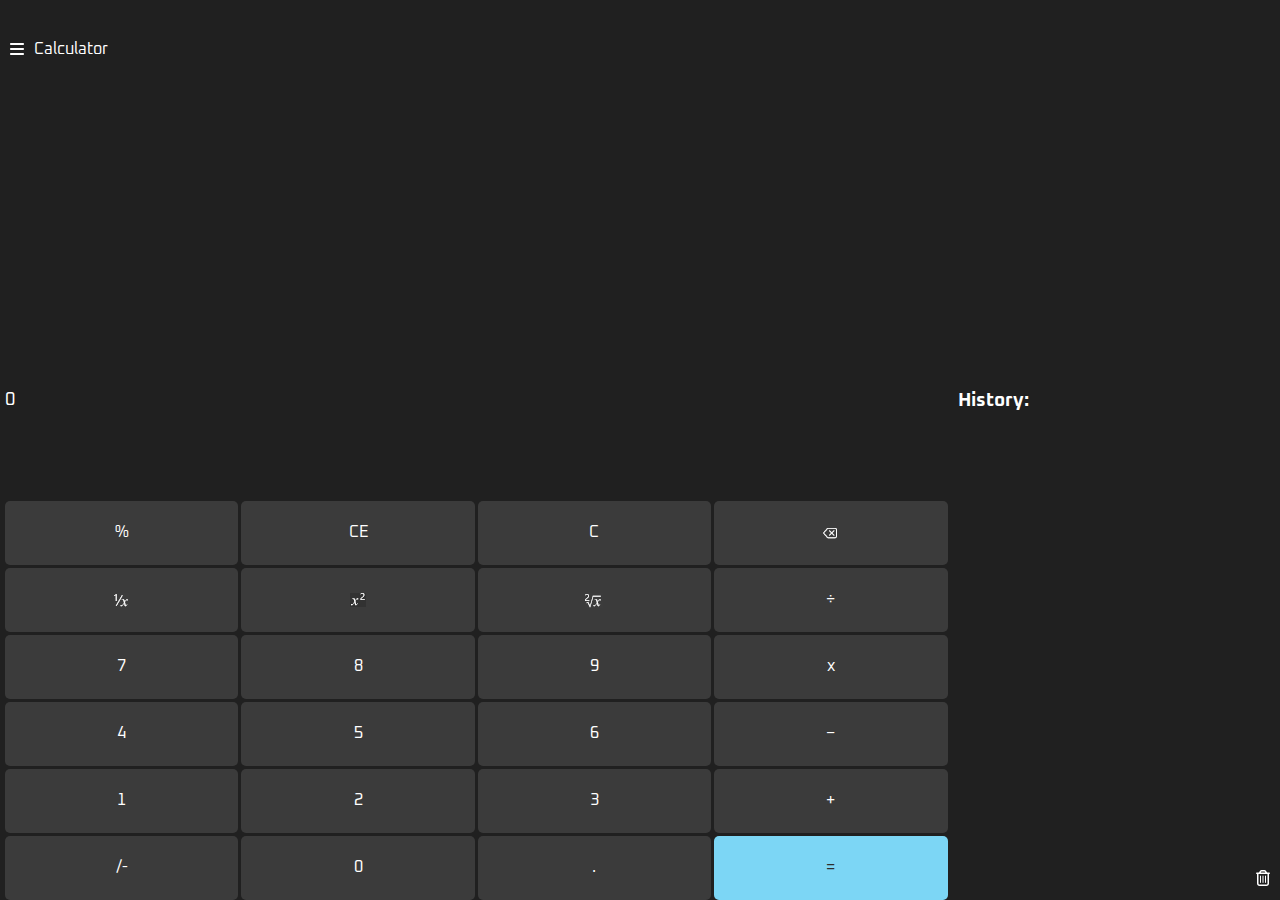
<file: Calculator/index.html>
<!DOCTYPE html>
<html lang="en">
  <head>
    <meta charset="UTF-8" />
    <meta http-equiv="X-UA-Compatible" content="IE=edge" />
    <meta
      name="description"
      content="a calculator is a device or a software tool used to perform mathematical calculations."
    />
    <meta name="viewport" content="width=device-width, initial-scale=1.0" />
    <title>Calculator</title>
    <link rel="icon" href="assets/images/Calculator-icon.png" />
    <link rel="stylesheet" href="assets/css/style.css" />
  </head>
  <body>
    <nav>
      <div class="logo">
        <button id="sidebar-toggle">
          <svg
            xmlns="http://www.w3.org/2000/svg"
            height="1em"
            viewBox="0 0 448 512"
          >
            <style>
              svg {
                fill: #ffffff;
              }
            </style>
            <path
              d="M0 96C0 78.3 14.3 64 32 64H416c17.7 0 32 14.3 32 32s-14.3 32-32 32H32C14.3 128 0 113.7 0 96zM0 256c0-17.7 14.3-32 32-32H416c17.7 0 32 14.3 32 32s-14.3 32-32 32H32c-17.7 0-32-14.3-32-32zM448 416c0 17.7-14.3 32-32 32H32c-17.7 0-32-14.3-32-32s14.3-32 32-32H416c17.7 0 32 14.3 32 32z"
            />
          </svg>
        </button>
        <p>Calculator</p>
      </div>
    </nav>

    <sidebar id="sidebar">
      <button>
        <p>Calculator</p>
        <svg
          xmlns="http://www.w3.org/2000/svg"
          height="1em"
          viewBox="0 0 384 512"
          id="sidebar-cancel"
        >
          <style>
            svg {
              fill: #ffffff;
            }
          </style>
          <path
            d="M342.6 150.6c12.5-12.5 12.5-32.8 0-45.3s-32.8-12.5-45.3 0L192 210.7 86.6 105.4c-12.5-12.5-32.8-12.5-45.3 0s-12.5 32.8 0 45.3L146.7 256 41.4 361.4c-12.5 12.5-12.5 32.8 0 45.3s32.8 12.5 45.3 0L192 301.3 297.4 406.6c12.5 12.5 32.8 12.5 45.3 0s12.5-32.8 0-45.3L237.3 256 342.6 150.6z"
          />
        </svg>
      </button>
      <div class="modes">
        <button onclick="Standard()">
          <p>Standard</p>
        </button>
        <button onclick="Currency()">
          <p>Currency</p>
        </button>
      </div>
    </sidebar>

    <section>
      <div class="main-content">
        <div class="left-side" id="calculator">
          <div class="results" id="result">0</div>
          <div class="btns">
            <button onclick="appendToResult('%')">%</button>
            <button onclick="clearResult()">CE</button>
            <button onclick="clearResult()">C</button>
            <button onclick="deleteLastDigit()">
              <img src="assets/images/trash.png" alt="" />
            </button>
            <button onclick="calculateUpturned()">
              <img src="assets/images/divid.png" alt="" />
            </button>
            <button onclick="calculatePower()">
              <img src="assets/images/power.png" alt="" />
            </button>
            <button onclick="calculateSquareRoot()">
              <img src="assets/images/root.png" alt="" />
            </button>
            <button onclick="appendToResult('/')">&divide;</button>
            <button onclick="appendToResult(7)">7</button>
            <button onclick="appendToResult(8)">8</button>
            <button onclick="appendToResult(9)">9</button>
            <button onclick="appendToResult('*')">x</button>
            <button onclick="appendToResult(4)">4</button>
            <button onclick="appendToResult(5)">5</button>
            <button onclick="appendToResult(6)">6</button>
            <button onclick="appendToResult('-')">&minus;</button>
            <button onclick="appendToResult(1)">1</button>
            <button onclick="appendToResult(2)">2</button>
            <button onclick="appendToResult(3)">3</button>
            <button onclick="appendToResult('+')">&plus;</button>
            <button onclick="appendToResult('-')">/-</button>
            <button onclick="appendToResult(0)">0</button>
            <button onclick="appendToResult('.')">.</button>
            <button class="equal" onclick="calculateResult()">&equals;</button>
          </div>
        </div>
        <div class="right-side" id="history">
          <div class="history">
            <h3>History:</h3>
            <ul id="history-list"></ul>
            <button class="button" onclick="deleteALLOperation()">
              <svg
                xmlns="http://www.w3.org/2000/svg"
                height="1em"
                viewBox="0 0 448 512"
              >
                <style>
                  svg {
                    fill: #ffffff;
                  }
                </style>
                <path
                  d="M170.5 51.6L151.5 80h145l-19-28.4c-1.5-2.2-4-3.6-6.7-3.6H177.1c-2.7 0-5.2 1.3-6.7 3.6zm147-26.6L354.2 80H368h48 8c13.3 0 24 10.7 24 24s-10.7 24-24 24h-8V432c0 44.2-35.8 80-80 80H112c-44.2 0-80-35.8-80-80V128H24c-13.3 0-24-10.7-24-24S10.7 80 24 80h8H80 93.8l36.7-55.1C140.9 9.4 158.4 0 177.1 0h93.7c18.7 0 36.2 9.4 46.6 24.9zM80 128V432c0 17.7 14.3 32 32 32H336c17.7 0 32-14.3 32-32V128H80zm80 64V400c0 8.8-7.2 16-16 16s-16-7.2-16-16V192c0-8.8 7.2-16 16-16s16 7.2 16 16zm80 0V400c0 8.8-7.2 16-16 16s-16-7.2-16-16V192c0-8.8 7.2-16 16-16s16 7.2 16 16zm80 0V400c0 8.8-7.2 16-16 16s-16-7.2-16-16V192c0-8.8 7.2-16 16-16s16 7.2 16 16z"
                />
              </svg>
            </button>
          </div>
        </div>
      </div>
    </section>
    <script src="assets/js/mainScript.js"></script>
  </body>
</html>
</file>
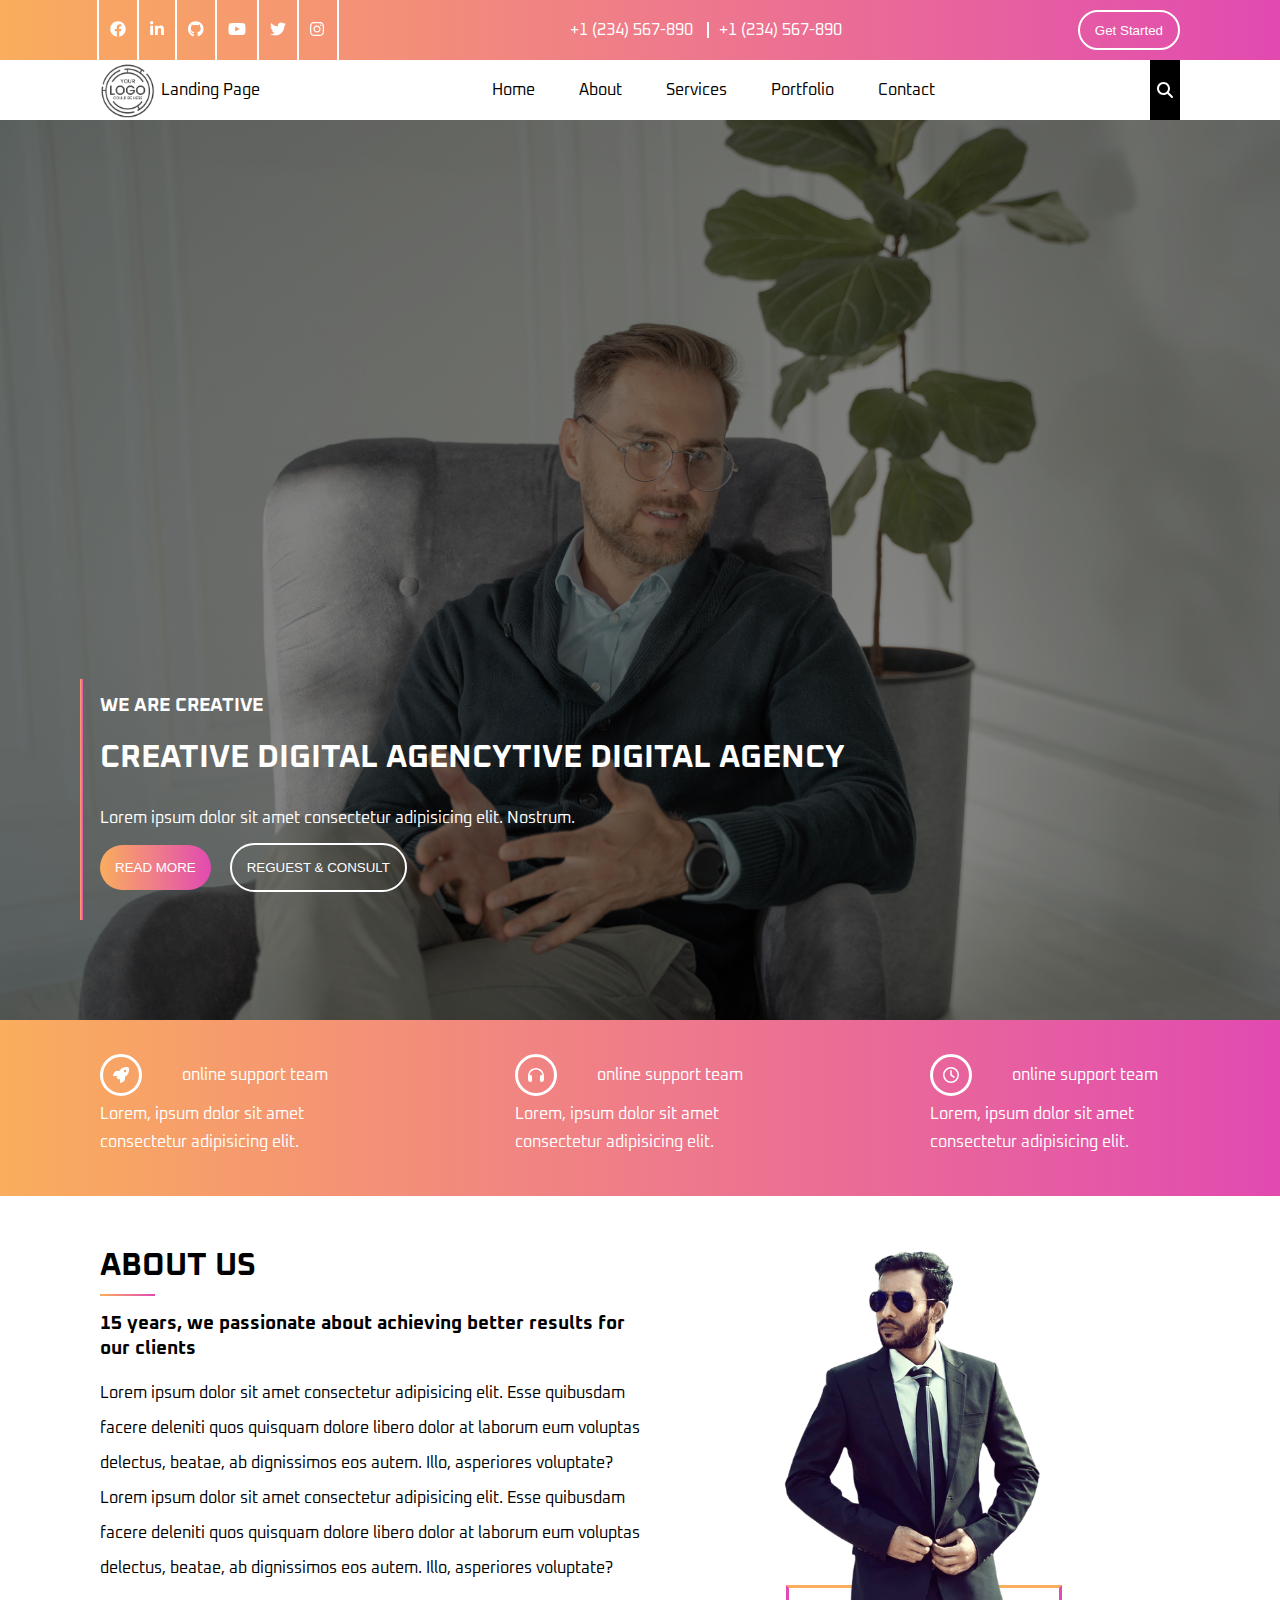
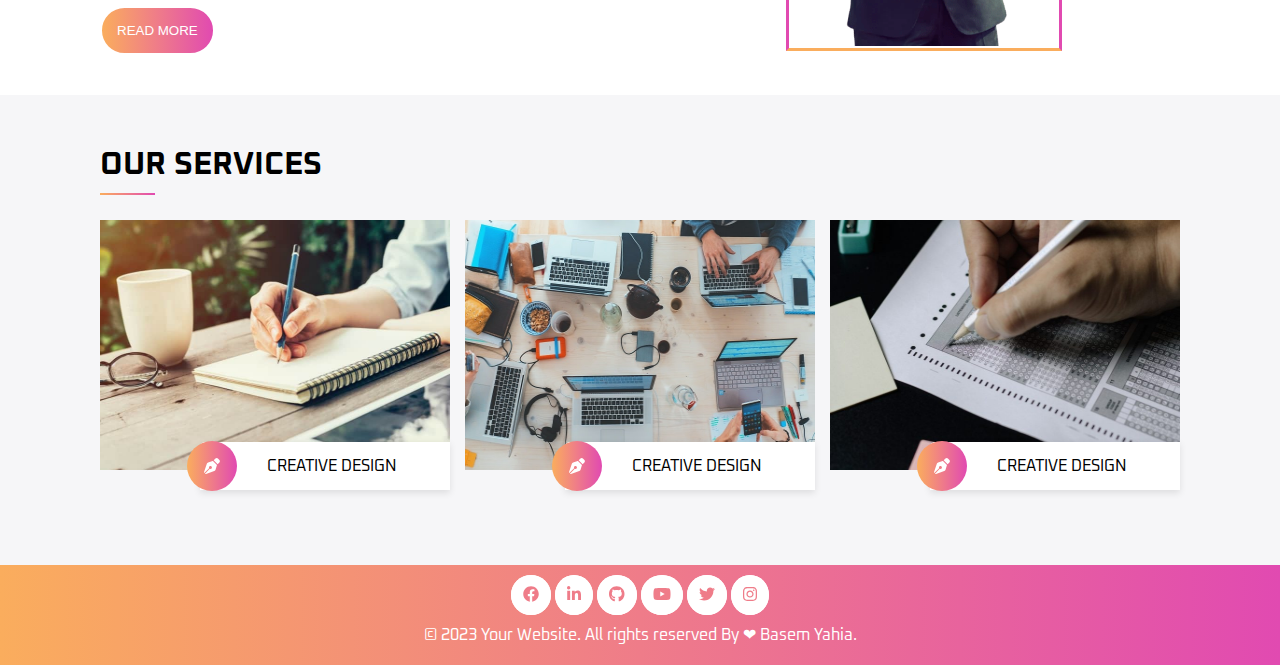
<file: landing page/index.html>
<!DOCTYPE html>
<html lang="en">
  <head>
    <meta charset="UTF-8" />
    <meta name="viewport" content="width=device-width, initial-scale=1.0" />
    <meta name="description" content="Landing page" />
    <title>Landing Page</title>
    <link rel="stylesheet" href="CSS/all.min.css" />
    <link rel="stylesheet" href="CSS/style.css" />
  </head>
  <body>

    <navbar class="navbar">
      <div class="navbar-line padding-100">
        <div class="social-icons">
          <a href="#" target="_blank"><i class="fab fa-facebook"></i></a>
          <a href="#" target="_blank"><i class="fab fa-linkedin-in"></i></a>
          <a href="#" target="_blank"><i class="fab fa-github"></i></a>
          <a href="#" target="_blank"><i class="fab fa-youtube"></i></a>
          <a href="#" target="_blank"><i class="fab fa-twitter"></i></a>
          <a href="#" target="_blank"><i class="fab fa-instagram"></i></a>
        </div>
        <div class="contact-info">
          <a href="tel:+1234567890">+1 (234) 567-890</a>
          <a href="tel:+1234567890">+1 (234) 567-890</a>
        </div>
        <button class="button">Get Started</button>
      </div>
      <div class="navbar-line padding-100">
        <div class="logo-container">
          <img src="./Images/logo-min.png" alt="Logo" class="logo" />
          <p>Landing Page</p>
        </div>
        <ul class="nav-links">
          <li><a href="#home">Home</a></li>
          <li><a href="#about">About</a></li>
          <li><a href="#services">Services</a></li>
          <li><a href="#portfolio">Portfolio</a></li>
          <li><a href="#Contact">Contact</a></li>
        </ul>
        <div class="search-icon"><i class="fas fa-search"></i></div>
      </div>
    </navbar>

     <section class="first-section">
      <div class="container">
        <h3>WE ARE CREATIVE</h3>
        <h1>CREATIVE DIGITAL AGENCYTIVE DIGITAL AGENCY</h1>
        <p>Lorem ipsum dolor sit amet consectetur adipisicing elit. Nostrum.</p>
        <div class="btns">
          <button>Read More</button>
          <button>Reguest & consult</button>
        </div>
      </div>
    </section>

    <section class="second-section">
      <div class="container-plan">
        <div class="plan">
          <div class="head">
            <i class="fa-solid fa-rocket"></i>
            <p>online support team</p>
          </div>
          <div class="text">
            <p>Lorem, ipsum dolor sit amet consectetur adipisicing elit.</p>
          </div>
        </div>
        <div class="plan">
          <div class="head">
            <i class="fa-solid fa-headphones"></i>
            <p>online support team</p>
          </div>
          <div class="text">
            <p>Lorem, ipsum dolor sit amet consectetur adipisicing elit.</p>
          </div>
        </div>
        <div class="plan">
          <div class="head">
            <i class="fa-regular fa-clock"></i>
            <p>online support team</p>
          </div>
          <div class="text">
            <p>Lorem, ipsum dolor sit amet consectetur adipisicing elit.</p>
          </div>
        </div>
      </div>
    </section>
    
    <section class="about">
      <div class="about-information">
        <div class="data">
          <h1>about us</h1>
          <h3>
            15 years, we passionate about achieving better results for our
            clients
          </h3>
          <p>
            Lorem ipsum dolor sit amet consectetur adipisicing elit. Esse
            quibusdam facere deleniti quos quisquam dolore libero dolor at
            laborum eum voluptas delectus, beatae, ab dignissimos eos autem.
            Illo, asperiores voluptate? Lorem ipsum dolor sit amet consectetur
            adipisicing elit. Esse quibusdam facere deleniti quos quisquam
            dolore libero dolor at laborum eum voluptas delectus, beatae, ab
            dignissimos eos autem. Illo, asperiores voluptate?
          </p>
          <button>read more</button>
        </div>
        <div class="image">
          <img src="./Images/profile--min.png" alt="" />
        </div>
      </div>
    </section>

    <section class="service">
      <div class="service-information">
        <div class="data">
          <h1>our services</h1>
        </div>
        <div class="cards">
          <div class="card">
            <img src="Images/portfolio-1-min.jpg" alt="" />
            <div class="icon-bar">
              <i class="fa-solid fa-pen-nib"></i>
              <p>CREATIVE design</p>
            </div>
          </div>
          <div class="card">
            <img src="Images/portfolio-2-min.jpg" alt="" />
            <div class="icon-bar">
              <i class="fa-solid fa-pen-nib"></i>
              <p>CREATIVE design</p>
            </div>
          </div>
          <div class="card">
            <img src="Images/portfolio-3-min.jpg" alt="" />
            <div class="icon-bar">
              <i class="fa-solid fa-pen-nib"></i>
              <p>CREATIVE design</p>
            </div>
          </div>
        </div>
      </div>
    </section>

    <footer>
      <div class="social-icons-footer">
        <a href="#" target="_blank"><i class="fab fa-facebook"></i></a>
        <a href="#" target="_blank"><i class="fab fa-linkedin-in"></i></a>
        <a href="#" target="_blank"><i class="fab fa-github"></i></a>
        <a href="#" target="_blank"><i class="fab fa-youtube"></i></a>
        <a href="#" target="_blank"><i class="fab fa-twitter"></i></a>
        <a href="#" target="_blank"><i class="fab fa-instagram"></i></a>
      </div>
      <p>&copy; 2023 Your Website. All rights reserved By ❤ Basem Yahia.</p>
    </footer>
    <script src="js/all.min.js"></script>
  </body>
</html>
</file>
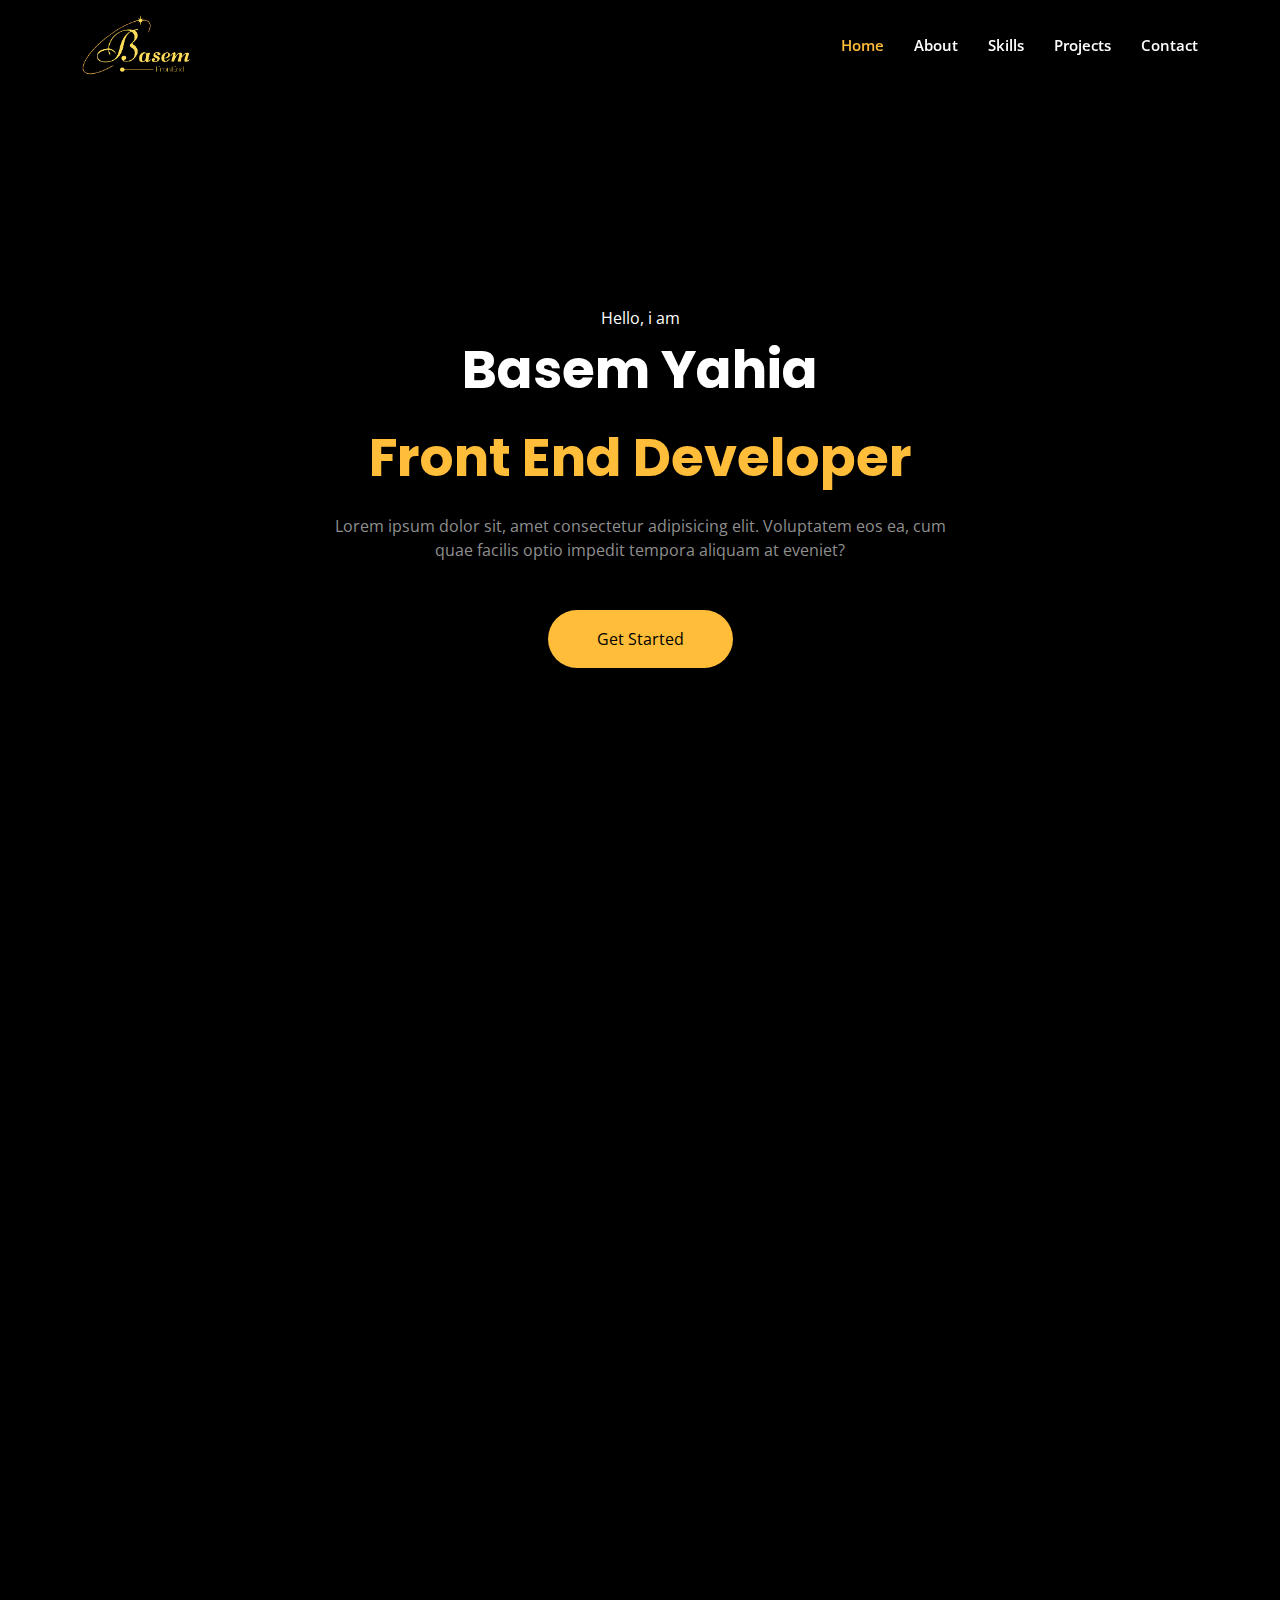
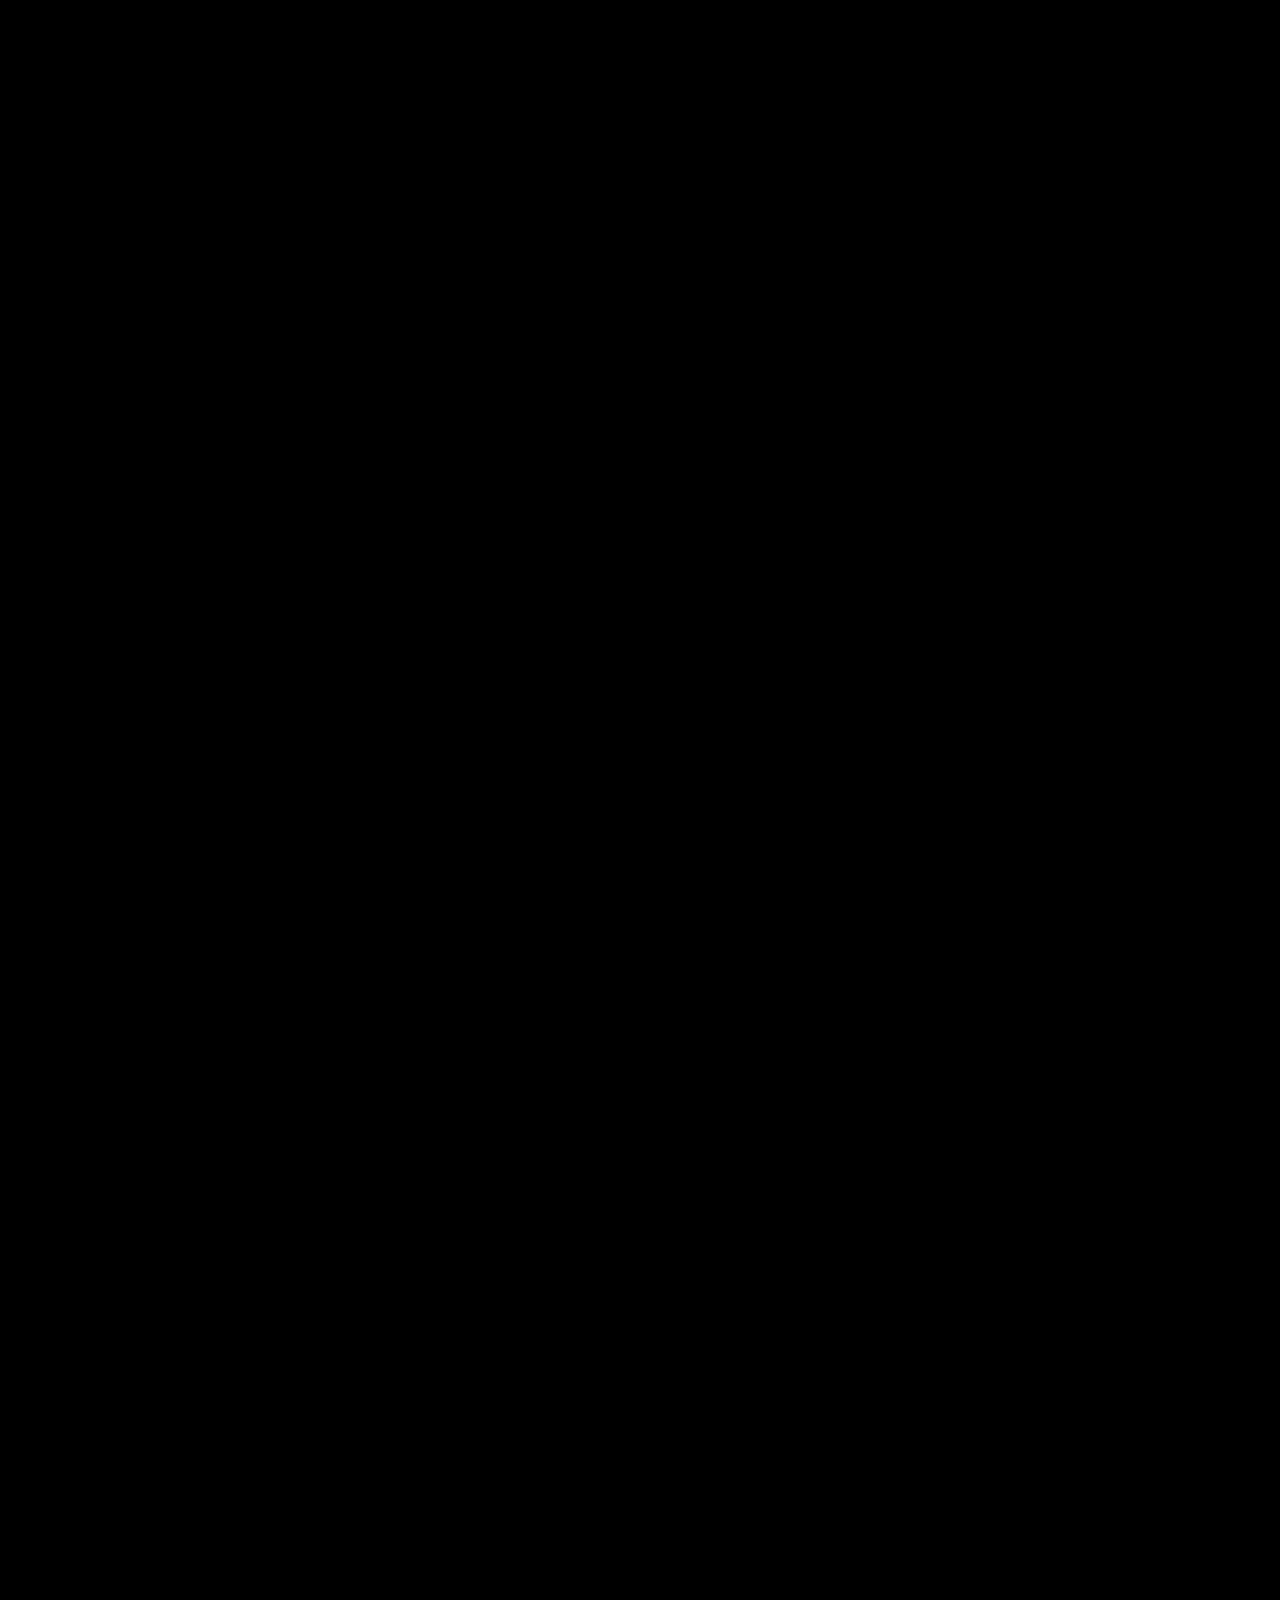
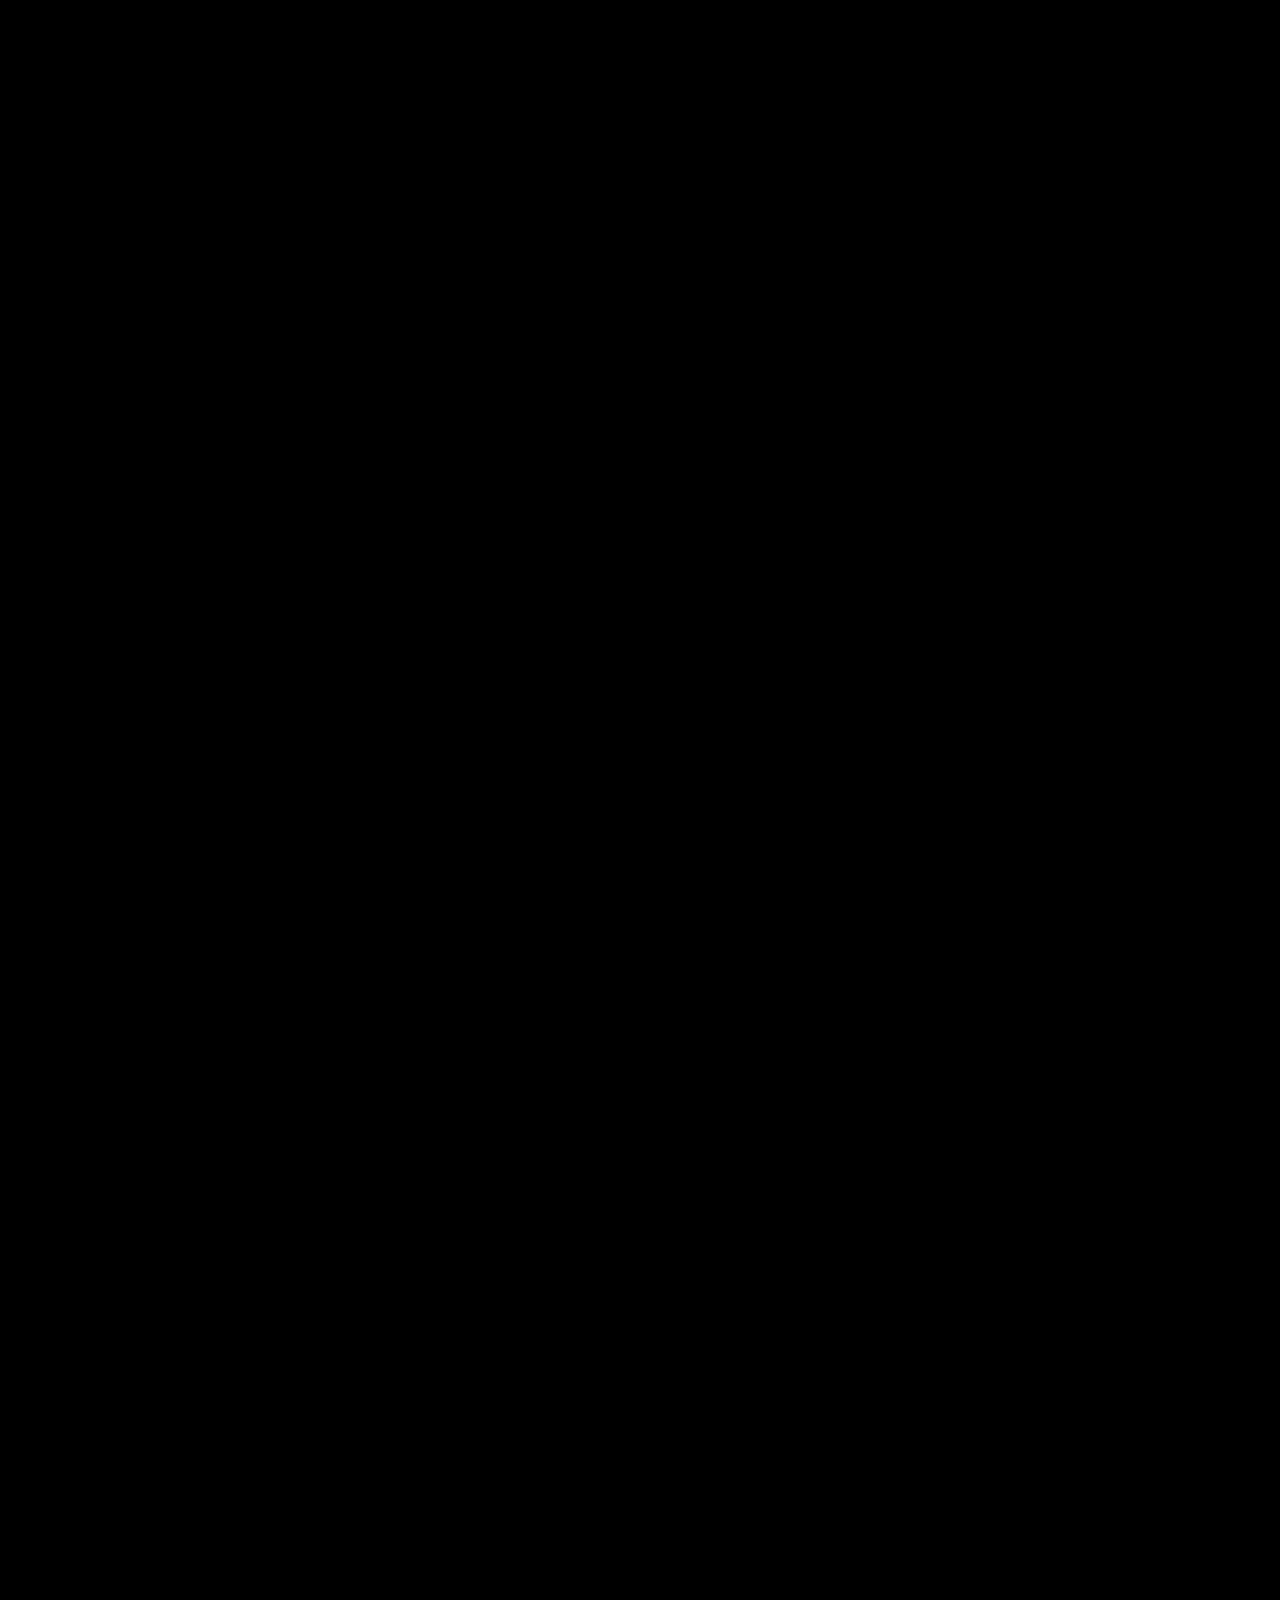
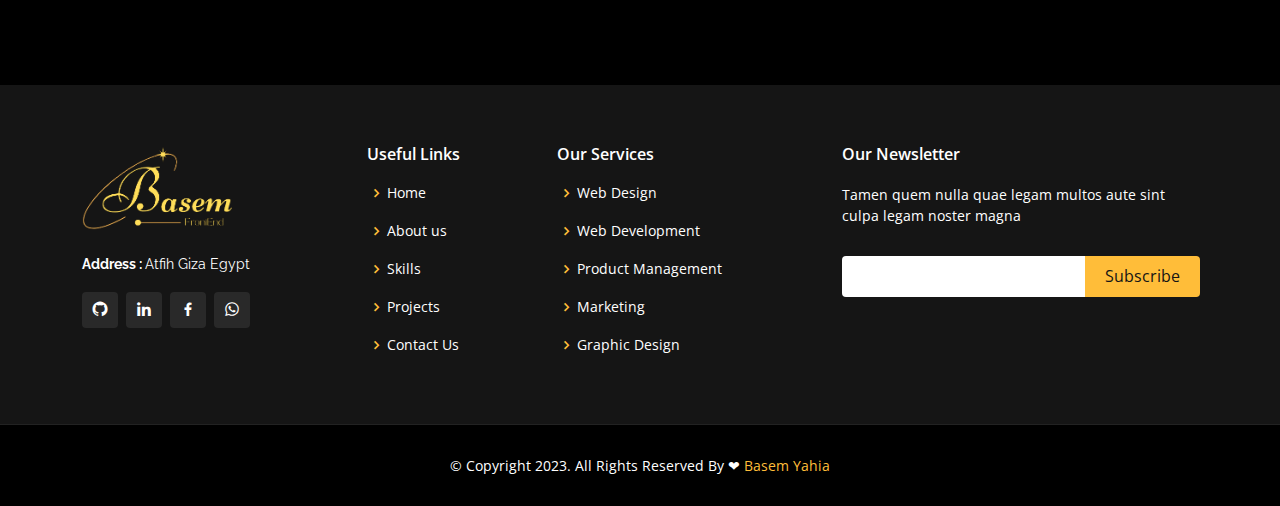
<file: Portfolio/index.html>
<!DOCTYPE html>
<html lang="en">
  <head>
    <meta charset="utf-8" />
    <meta content="width=device-width, initial-scale=1.0" name="viewport" />
    <meta
      content="portfolio website show information about basem yahia"
      name="description"
    />
    <meta content="" name="keywords" />
    <title>Basem Portfolio</title>

    <link href="assets/img/favicon.png" rel="icon" />
    <link href="assets/img/apple-touch-icon.png" rel="apple-touch-icon" />

    <!-- Google Fonts -->
    <link
      href="https://fonts.googleapis.com/css?family=Open+Sans:300,300i,400,400i,600,600i,700,700i|Raleway:300,300i,400,400i,500,500i,600,600i,700,700i|Poppins:300,300i,400,400i,500,500i,600,600i,700,700i"
      rel="stylesheet"
    />

    <!-- file animations -->
    <link href="assets/vendor/aos/aos.css" rel="stylesheet" />

    <!-- bootstrap -->
    <link
      href="assets/vendor/bootstrap/css/bootstrap.min.css"
      rel="stylesheet"
    />
    <link
      href="assets/vendor/bootstrap-icons/bootstrap-icons.css"
      rel="stylesheet"
    />

    <!-- boxicons CSS File -->
    <link href="assets/vendor/boxicons/css/boxicons.min.css" rel="stylesheet" />

    <!-- glightbox CSS File -->
    <link
      href="assets/vendor/glightbox/css/glightbox.min.css"
      rel="stylesheet"
    />

    <!-- swiper CSS File -->
    <link href="assets/vendor/swiper/swiper-bundle.min.css" rel="stylesheet" />

    <!-- Template Main CSS File -->
    <link href="assets/css/style.css" rel="stylesheet" />
  </head>
  <body>
    <!-- ======= header Section ======= -->
    <header id="header" class="fixed-top">
      <div
        class="container d-flex align-items-center justify-content-lg-between"
      >
        <h1 class="logo me-auto me-lg-0">
          <a href="index.html"><img src="assets/img/logo-min.png" alt="image not found" /></a>
        </h1>

        <nav id="navbar" class="navbar order-last order-lg-0">
          <ul>
            <li><a class="nav-link scrollto active" href="#hero">Home</a></li>
            <li><a class="nav-link scrollto" href="#about">About</a></li>
            <li><a class="nav-link scrollto" href="#Skills">Skills</a></li>
            <li>
              <a class="nav-link scrollto" href="#Projects">Projects</a>
            </li>
            <li><a class="nav-link scrollto" href="#contact">Contact</a></li>
          </ul>
          <i class="bi bi-list mobile-nav-toggle"></i>
        </nav>
      </div>
    </header>
    <!-- End header Section -->

    <!-- ======= Hero Section ======= -->
    <section id="hero" class="d-flex align-items-center justify-content-center">
      <div class="container" data-aos="fade-up">
        <div
          class="row justify-content-center"
          data-aos="fade-up"
          data-aos-delay="150"
        >
          <div class="col-md-10 col-lg-7">
            <span>Hello, i am</span>
            <h1 class="mb-4 mt-2 display-4 font-weight-bold">Basem Yahia</h1>
            <h2 class="mb-4 mt-2 display-4 font-weight-bold">
              Front End Developer
            </h2>
            <p>
              Lorem ipsum dolor sit, amet consectetur adipisicing elit.
              Voluptatem eos ea, cum quae facilis optio impedit tempora aliquam
              at eveniet?
            </p>
            <div class="mt-5">
              <a href="#about" class="btn px-5 py-3 text-white mt-3 mt-sm-0"
                >Get Started</a
              >
            </div>
          </div>
        </div>
      </div>
    </section>
    <!-- End Hero Section -->

    <main id="main">
      <!-- ======= About Section ======= -->
      <section class="about pb-0" id="about">
        <div class="container" data-aos="fade-up">
          <div class="section-title text-center">
            <h1 class="big big-2">About</h1>
            <h2 class="mb-4">About Me</h2>
          </div>

          <div class="row d-flex">
            <div class="col-md-6 col-lg-5">
              <div class="img-about img d-flex justify-content-center">
                <img src="assets/img/bg_1-min.png" alt="image not found" />
              </div>
            </div>
            <div class="col-md-6 col-lg-7 pl-lg-5 pb-5">
              <div class="row justify-content-start pb-3 align-items-center">
                <div class="col-md-12">
                  <ul class="about-info mt-4 px-md-0 px-2">
                    <li class="d-flex">
                      <span>Name:</span> <span>Basem Yahia Abdul Latif</span>
                    </li>
                    <li class="d-flex">
                      <span>Date of birth:</span> <span>October 01, 2002</span>
                    </li>
                    <li class="d-flex">
                      <span>Address:</span>
                      <span>giza Atfih Egypt</span>
                    </li>
                    <li class="d-flex">
                      <span>Email:</span> <span>basmyhy496@gmail.com</span>
                    </li>
                    <li class="d-flex">
                      <span>Phone: </span> <span>+20 1126 5549 81</span>
                    </li>
                  </ul>
                </div>
              </div>
              <div class="counter-wrap d-flex mt-md-3">
                <div class="text">
                  <p>
                    <a
                      href="https://drive.google.com/file/d/1hcyAPORMjI1RqSR80fwR-fKT2oDBYdXV/view?usp=drive_link"
                      class="btn btn-primary py-3 px-3"
                      target="_blank"
                      >Download CV</a
                    >
                  </p>
                </div>
              </div>
            </div>
          </div>
        </div>
      </section>
      <!-- End About Section -->

      <!-- ======= Skills Section ======= -->
      <section id="Skills" class="Skills">
        <div class="container" data-aos="fade-up">
          <div class="section-title text-center">
            <h1 class="big big-2">Skills</h1>
            <h2 class="mb-4">Check my Skills</h2>
          </div>
          <div class="row">
            <div
              class="col-lg-4 col-md-6 d-flex align-items-stretch"
              data-aos="zoom-in"
              data-aos-delay="100"
            >
              <div class="icon-box">
                <div class="icon"><i class="bx bxl-html5"></i></div>
                <h4>HTML5</h4>
              </div>
            </div>
            <div
              class="col-lg-4 col-md-6 d-flex align-items-stretch"
              data-aos="zoom-in"
              data-aos-delay="100"
            >
              <div class="icon-box">
                <div class="icon"><i class="bx bxl-css3"></i></div>
                <h4>CSS3</h4>
              </div>
            </div>
            <div
              class="col-lg-4 col-md-6 d-flex align-items-stretch"
              data-aos="zoom-in"
              data-aos-delay="100"
            >
              <div class="icon-box">
                <div class="icon"><i class="bx bxl-javascript"></i></div>
                <h4>JS</h4>
              </div>
            </div>
            <div
              class="col-lg-4 col-md-6 d-flex align-items-stretch"
              data-aos="zoom-in"
              data-aos-delay="100"
            >
              <div class="icon-box">
                <div class="icon"><i class="bx bxl-bootstrap"></i></div>
                <h4>Bootstrap</h4>
              </div>
            </div>
            <div
              class="col-lg-4 col-md-6 d-flex align-items-stretch"
              data-aos="zoom-in"
              data-aos-delay="100"
            >
              <div class="icon-box">
                <div class="icon"><i class="bx bxl-sass"></i></div>
                <h4>Sass</h4>
              </div>
            </div>

            <div
              class="col-lg-4 col-md-6 d-flex align-items-stretch"
              data-aos="zoom-in"
              data-aos-delay="100"
            >
              <div class="icon-box">
                <div class="icon"><i class="bx bxl-git"></i></div>
                <h4>Git</h4>
              </div>
            </div>

            <div
              class="col-lg-4 col-md-6 d-flex align-items-stretch"
              data-aos="zoom-in"
              data-aos-delay="100"
            >
              <div class="icon-box">
                <div class="icon"><i class="bx bxl-github"></i></div>
                <h4>GitHup</h4>
              </div>
            </div>
            <div
              class="col-lg-4 col-md-6 d-flex align-items-stretch"
              data-aos="zoom-in"
              data-aos-delay="100"
            >
              <div class="icon-box">
                <div class="icon"><i class="bx bxs-file-json"></i></div>
                <h4>Json</h4>
              </div>
            </div>
            <div
              class="col-lg-4 col-md-6 d-flex align-items-stretch"
              data-aos="zoom-in"
              data-aos-delay="100"
            >
              <div class="icon-box">
                <div class="icon"><img src="assets/img/ajax.png" alt="image not found" width="30px" height="30px"></div>
                <h4>Ajax</h4>
              </div>
            </div>
            <div
              class="col-lg-4 col-md-6 d-flex align-items-stretch"
              data-aos="zoom-in"
              data-aos-delay="100"
            >
              <div class="icon-box">
                <div class="icon"><i class="bx bxl-react"></i></div>
                <h4>React [current learning]</h4>
              </div>
            </div>
          </div>
        </div>
      </section>
      <!-- End Skills Section -->

      <!-- ======= Projects Section ======= -->
      <section id="Projects" class="Projects">
        <div class="container" data-aos="fade-up">
          <div class="section-title text-center">
            <h1 class="big big-2">Projects</h1>
            <h2 class="mb-4">Check my Projects</h2>
          </div>

          <div class="row" data-aos="fade-up" data-aos-delay="100">
            <div class="col-lg-12 d-flex justify-content-center">
              <ul id="Projects-flters">
                <li data-filter="*" class="filter-active">All</li>
                <li data-filter=".filter-app">App</li>
                <li data-filter=".filter-web">Web</li>
              </ul>
            </div>
          </div>

          <div
            class="row Projects-container"
            data-aos="fade-up"
            data-aos-delay="200"
          >
            <div class="col-lg-4 col-md-6 Projects-item filter-web">
              <div class="Projects-wrap">
                <img src="assets/img/onix-min.png" class="img-fluid" alt="image not found" />
                <div class="Projects-info">
                  <h4>web 1</h4>
                  <p>web</p>
                  <div class="Projects-links">
                    <a
                      href="assets/img/onix-min.png"
                      data-gallery="ProjectsGallery"
                      class="Projects-lightbox"
                      title="web 1"
                      ><i class="bx bx-plus"></i
                    ></a>
                    <a
                      href="Projects-details.html?project=1"
                      title="More Details"
                    >
                      <i class="bx bx-link"></i>
                    </a>
                  </div>
                </div>
              </div>
            </div>

            <div class="col-lg-4 col-md-6 Projects-item filter-web">
              <div class="Projects-wrap">
                <img src="assets/img/teba-min.png" class="img-fluid" alt="image not found" />
                <div class="Projects-info">
                  <h4>Web 2</h4>
                  <p>Web</p>
                  <div class="Projects-links">
                    <a
                      href="assets/img/teba-min.png"
                      data-gallery="ProjectsGallery"
                      class="Projects-lightbox"
                      title="Web 2"
                      ><i class="bx bx-plus"></i
                    ></a>
                    <a
                      href="Projects-details.html?project=2"
                      title="More Details"
                      ><i class="bx bx-link"></i
                    ></a>
                  </div>
                </div>
              </div>
            </div>

            <div class="col-lg-4 col-md-6 Projects-item filter-web">
              <div class="Projects-wrap">
                <img
                  src="assets/img/e-commerce-min.png"
                  class="img-fluid"
                  alt="image not found"
                />
                <div class="Projects-info">
                  <h4>web 3</h4>
                  <p>web</p>
                  <div class="Projects-links">
                    <a
                      href="assets/img/e-commerce-min.png"
                      data-gallery="ProjectsGallery"
                      class="Projects-lightbox"
                      title="web 3"
                      ><i class="bx bx-plus"></i
                    ></a>
                    <a
                      href="Projects-details.html?project=3"
                      title="More Details"
                      ><i class="bx bx-link"></i
                    ></a>
                  </div>
                </div>
              </div>
            </div>

            <div class="col-lg-4 col-md-6 Projects-item filter-web">
              <div class="Projects-wrap">
                <img
                  src="assets/img/hospital-min.png"
                  class="img-fluid"
                  alt="image not found"
                />
                <div class="Projects-info">
                  <h4>web 4</h4>
                  <p>web</p>
                  <div class="Projects-links">
                    <a
                      href="assets/img/hospital-min.png"
                      data-gallery="ProjectsGallery"
                      class="Projects-lightbox"
                      title="web 4"
                      ><i class="bx bx-plus"></i
                    ></a>
                    <a
                      href="Projects-details.html?project=4"
                      title="More Details"
                      ><i class="bx bx-link"></i
                    ></a>
                  </div>
                </div>
              </div>
            </div>

            <div class="col-lg-4 col-md-6 Projects-item filter-web">
              <div class="Projects-wrap">
                <img src="assets/img/dash-min.png" class="img-fluid" alt="image not found" />
                <div class="Projects-info">
                  <h4>Web 5</h4>
                  <p>Web</p>
                  <div class="Projects-links">
                    <a
                      href="assets/img/dash-min.png"
                      data-gallery="ProjectsGallery"
                      class="Projects-lightbox"
                      title="Web 5"
                      ><i class="bx bx-plus"></i
                    ></a>
                    <a
                      href="Projects-details.html?project=5"
                      title="More Details"
                      ><i class="bx bx-link"></i
                    ></a>
                  </div>
                </div>
              </div>
            </div>

            <div class="col-lg-4 col-md-6 Projects-item filter-web">
              <div class="Projects-wrap">
                <img
                  src="assets/img/template1-min.png"
                  class="img-fluid"
                  alt="image not found"
                />
                <div class="Projects-info">
                  <h4>web 6</h4>
                  <p>web</p>
                  <div class="Projects-links">
                    <a
                      href="assets/img/template1-min.png"
                      data-gallery="ProjectsGallery"
                      class="Projects-lightbox"
                      title="web 6"
                      ><i class="bx bx-plus"></i
                    ></a>
                    <a
                      href="Projects-details.html?project=6"
                      title="More Details"
                      ><i class="bx bx-link"></i
                    ></a>
                  </div>
                </div>
              </div>
            </div>

            <div class="col-lg-4 col-md-6 Projects-item filter-web">
              <div class="Projects-wrap">
                <img
                  src="assets/img/template2-min.png "
                  class="img-fluid"
                  alt="image not found"
                />
                <div class="Projects-info">
                  <h4>web 7</h4>
                  <p>web</p>
                  <div class="Projects-links">
                    <a
                      href="assets/img/template2-min.png"
                      data-gallery="ProjectsGallery"
                      class="Projects-lightbox"
                      title="App 1"
                      ><i class="bx bx-plus"></i
                    ></a>
                    <a
                      href="Projects-details.html?project=7"
                      title="More Details"
                      ><i class="bx bx-link"></i
                    ></a>
                  </div>
                </div>
              </div>
            </div>

            <div class="col-lg-4 col-md-6 Projects-item filter-app">
              <div class="Projects-wrap">
                <img src="assets/img/todo-min.png" class="img-fluid" alt="image not found" />
                <div class="Projects-info">
                  <h4>App 1</h4>
                  <p>App</p>
                  <div class="Projects-links">
                    <a
                      href="assets/img/todo-min.png"
                      data-gallery="ProjectsGallery"
                      class="Projects-lightbox"
                      title="App 2"
                      ><i class="bx bx-plus"></i
                    ></a>
                    <a
                      href="Projects-details.html?project=8"
                      title="More Details"
                      ><i class="bx bx-link"></i
                    ></a>
                  </div>
                </div>
              </div>
            </div>

            <div class="col-lg-4 col-md-6 Projects-item filter-app">
              <div class="Projects-wrap">
                <img
                  src="assets/img/calculator_app-min.png"
                  class="img-fluid"
                  alt="image not found"
                />
                <div class="Projects-info">
                  <h4>App 2</h4>
                  <p>App</p>
                  <div class="Projects-links">
                    <a
                      href="assets/img/calculator_app-min.png"
                      data-gallery="ProjectsGallery"
                      class="Projects-lightbox"
                      title="App 3"
                      ><i class="bx bx-plus"></i
                    ></a>
                    <a
                      href="Projects-details.html?project=9"
                      title="More Details"
                      ><i class="bx bx-link"></i
                    ></a>
                  </div>
                </div>
              </div>
            </div>

            <div class="col-lg-4 col-md-6 Projects-item filter-app">
              <div class="Projects-wrap">
                <img src="assets/img/quiz-min.png" class="img-fluid" alt="image not found" />
                <div class="Projects-info">
                  <h4>App 3</h4>
                  <p>App</p>
                  <div class="Projects-links">
                    <a
                      href="assets/img/quiz-min.png"
                      data-gallery="ProjectsGallery"
                      class="Projects-lightbox"
                      title="Web 7"
                      ><i class="bx bx-plus"></i
                    ></a>
                    <a
                      href="Projects-details.html?project=10"
                      title="More Details"
                      ><i class="bx bx-link"></i
                    ></a>
                  </div>
                </div>
              </div>
            </div>

            <div class="col-lg-4 col-md-6 Projects-item filter-web">
              <div class="Projects-wrap">
                <img src="assets/img/rating-min.png" class="img-fluid" alt="image not found" />
                <div class="Projects-info">
                  <h4>Web 8</h4>
                  <p>Web</p>
                  <div class="Projects-links">
                    <a
                      href="assets/img/rating-min.png"
                      data-gallery="ProjectsGallery"
                      class="Projects-lightbox"
                      title="Web 8"
                      ><i class="bx bx-plus"></i
                    ></a>
                    <a
                      href="Projects-details.html?project=11"
                      title="More Details"
                      ><i class="bx bx-link"></i
                    ></a>
                  </div>
                </div>
              </div>
            </div>

            <div class="col-lg-4 col-md-6 Projects-item filter-web">
              <div class="Projects-wrap">
                <img
                  src="assets/img/meme_generator-min.png"
                  class="img-fluid"
                  alt="image not found"
                />
                <div class="Projects-info">
                  <h4>Web 9</h4>
                  <p>Web</p>
                  <div class="Projects-links">
                    <a
                      href="assets/img/meme_generator-min.png"
                      data-gallery="ProjectsGallery"
                      class="Projects-lightbox"
                      title="Web 9"
                      ><i class="bx bx-plus"></i
                    ></a>
                    <a
                      href="Projects-details.html?project=12"
                      title="More Details"
                      ><i class="bx bx-link"></i
                    ></a>
                  </div>
                </div>
              </div>
            </div>

            <div class="col-lg-4 col-md-6 Projects-item filter-web">
              <div class="Projects-wrap">
                <img src="assets/img/forget-min.png" class="img-fluid" alt="image not found" />
                <div class="Projects-info">
                  <h4>Web 10</h4>
                  <p>Web</p>
                  <div class="Projects-links">
                    <a
                      href="assets/img/forget-min.png"
                      data-gallery="ProjectsGallery"
                      class="Projects-lightbox"
                      title="Web 10"
                      ><i class="bx bx-plus"></i
                    ></a>
                    <a
                      href="Projects-details.html?project=13"
                      title="More Details"
                      ><i class="bx bx-link"></i
                    ></a>
                  </div>
                </div>
              </div>
            </div>
          </div>
        </div>
      </section>
      <!-- End Projects Section -->

      <!-- ======= Contact Section ======= -->
      <section id="contact" class="contact">
        <div class="container" data-aos="fade-up">
          <div class="section-title text-center">
            <h1 class="big big-2">Contact</h1>
            <h2 class="mb-4">Contact Us</h2>
          </div>

          <div class="row mt-5">
            <div class="col-lg-4">
              <div class="info">
                <div class="address">
                  <i class="bi bi-geo-alt"></i>
                  <h4>Location:</h4>
                  <p>Abdul Almonem Street, Atfih , Giza</p>
                </div>

                <div class="email">
                  <i class="bi bi-envelope"></i>
                  <h4>Email:</h4>
                  <p>basmyhy496@gmail.com</p>
                </div>

                <div class="phone">
                  <i class="bi bi-phone"></i>
                  <h4>Call:</h4>
                  <p>+20 112 655 4981</p>
                </div>
              </div>
            </div>

            <div class="col-lg-8 mt-5 mt-lg-0">
              <form action="" method="post" role="form" class="php-email-form">
                <div class="row">
                  <div class="col-md-6 form-group">
                    <input
                      type="text"
                      name="name"
                      class="form-control"
                      id="name"
                      placeholder="Your Name"
                      required
                    />
                  </div>
                  <div class="col-md-6 form-group mt-3 mt-md-0">
                    <input
                      type="email"
                      class="form-control"
                      name="email"
                      id="email"
                      placeholder="Your Email"
                      required
                    />
                  </div>
                </div>
                <div class="form-group mt-3">
                  <input
                    type="text"
                    class="form-control"
                    name="subject"
                    id="subject"
                    placeholder="Subject"
                    required
                  />
                </div>
                <div class="form-group mt-3">
                  <textarea
                    class="form-control"
                    name="message"
                    rows="5"
                    placeholder="Message"
                    required
                  ></textarea>
                </div>
                <div class="text-center">
                  <button type="submit">Send Message</button>
                </div>
              </form>
            </div>
          </div>
        </div>
      </section>
      <!-- End Contact Section -->
    </main>

    <!-- ======= Footer Section ======= -->
    <footer id="footer">
      <div class="footer-top">
        <div class="container">
          <div class="row">
            <div class="col-lg-3 col-md-6">
              <div class="footer-info">
                <img src="assets/img/logo-min.png" alt="image not found" width="150px" />
                <p><strong>Address : </strong>Atfih Giza Egypt<br /></p>
                <div class="social-links mt-3">
                  <a
                    href="https://github.com/BasemYahia402"
                    class="githup"
                    target="_blank"
                    ><i class="bx bxl-github"></i
                  ></a>
                  <a
                    href="https://www.linkedin.com/in/basem-yahia-abdul-latif-b6353a224"
                    class="linkedin"
                    target="_blank"
                    ><i class="bx bxl-linkedin"></i
                  ></a>
                  <a
                    href="https://www.facebook.com/profile.php?id=100012729342333"
                    class="facebook"
                    target="_blank"
                    ><i class="bx bxl-facebook"></i
                  ></a>
                  <a
                    href="https://api.whatsapp.com/send?phone=+201126554981&text=Hola%21%20Quisiera%20m%C3%A1s%20informaci%C3%B3n%20sobre%20Varela%202."
                    class="whatsapp"
                    target="_blank"
                    ><i class="bx bxl-whatsapp"></i
                  ></a>
                </div>
              </div>
            </div>

            <div class="col-lg-2 col-md-6 footer-links">
              <h4>Useful Links</h4>
              <ul>
                <li>
                  <i class="bx bx-chevron-right"></i> <a href="#">Home</a>
                </li>
                <li>
                  <i class="bx bx-chevron-right"></i>
                  <a href="#about">About us</a>
                </li>
                <li>
                  <i class="bx bx-chevron-right"></i>
                  <a href="#Skills">Skills</a>
                </li>
                <li>
                  <i class="bx bx-chevron-right"></i>
                  <a href="#Projects">Projects</a>
                </li>
                <li>
                  <i class="bx bx-chevron-right"></i>
                  <a href="#contact">Contact Us</a>
                </li>
              </ul>
            </div>

            <div class="col-lg-3 col-md-6 footer-links">
              <h4>Our Services</h4>
              <ul>
                <li>
                  <i class="bx bx-chevron-right"></i> <a href="#">Web Design</a>
                </li>
                <li>
                  <i class="bx bx-chevron-right"></i>
                  <a href="#">Web Development</a>
                </li>
                <li>
                  <i class="bx bx-chevron-right"></i>
                  <a href="#">Product Management</a>
                </li>
                <li>
                  <i class="bx bx-chevron-right"></i> <a href="#">Marketing</a>
                </li>
                <li>
                  <i class="bx bx-chevron-right"></i>
                  <a href="#">Graphic Design</a>
                </li>
              </ul>
            </div>

            <div class="col-lg-4 col-md-6 footer-newsletter">
              <h4>Our Newsletter</h4>
              <p>
                Tamen quem nulla quae legam multos aute sint culpa legam noster
                magna
              </p>
              <form action="" method="post">
                <input type="email" name="email" /><input
                  type="submit"
                  value="Subscribe"
                />
              </form>
            </div>
          </div>
        </div>
      </div>

      <div class="container">
        <div class="copyright">
          &copy; Copyright 2023. All Rights Reserved By ❤
          <span>Basem Yahia</span>
        </div>
      </div>
    </footer>
    <!-- End Footer Section -->

    <!-- ======= preloader ======= -->
    <div id="preloader"></div>
    <!-- End preloader -->

    <!-- ======= btn to up ======= -->
    <a
      href="#"
      class="back-to-top d-flex align-items-center justify-content-center"
    >
      <i class="bi bi-arrow-up-short"></i
    ></a>
    <!-- End btn -->

    <!-- ======= call files js ======= -->
    <script src="assets/vendor/aos/aos.js"></script>
    <script src="assets/vendor/bootstrap/js/bootstrap.bundle.min.js"></script>
    <script src="assets/vendor/glightbox/js/glightbox.min.js"></script>
    <script src="assets/vendor/isotope-layout/isotope.pkgd.min.js"></script>
    <script src="assets/vendor/swiper/swiper-bundle.min.js"></script>

    <!-- ======= main js ======= -->
    <script src="assets/js/main.js"></script>
  </body>
</html>
</file>
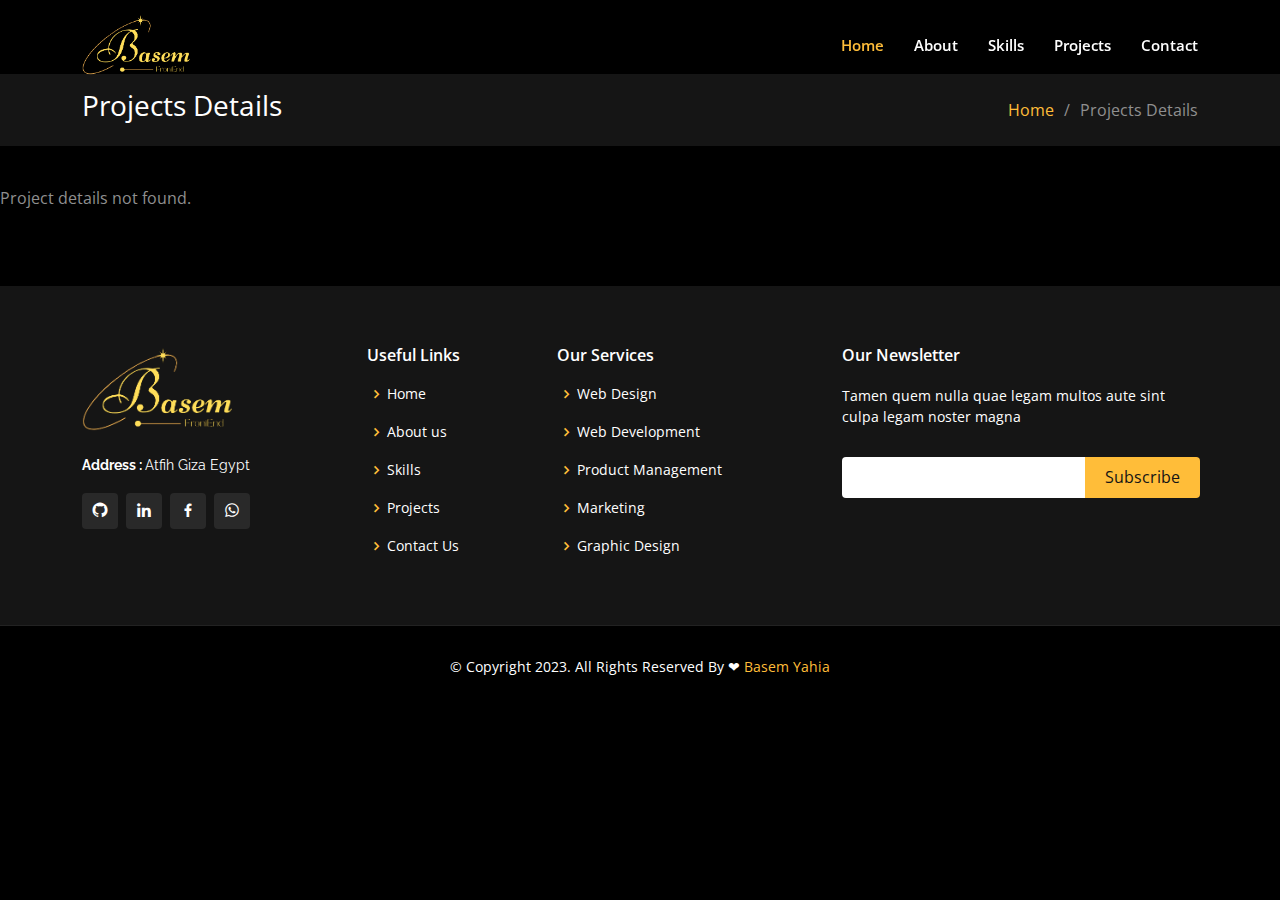
<file: Portfolio/Project-details.html>
<!DOCTYPE html>
<html lang="en">
  <head>
    <meta charset="utf-8" />
    <meta content="width=device-width, initial-scale=1.0" name="viewport" />
    <meta
      content="portfolio website show information about basem yahia"
      name="description"
    />
    <meta content="" name="keywords" />
    <title>Basem Portfolio</title>

    <link href="assets/img/favicon.png" rel="icon" />
    <link href="assets/img/apple-touch-icon.png" rel="apple-touch-icon" />

    <!-- Google Fonts -->
    <link
      href="https://fonts.googleapis.com/css?family=Open+Sans:300,300i,400,400i,600,600i,700,700i|Raleway:300,300i,400,400i,500,500i,600,600i,700,700i|Poppins:300,300i,400,400i,500,500i,600,600i,700,700i"
      rel="stylesheet"
    />

    <!-- bootstrap -->
    <link
      href="assets/vendor/bootstrap/css/bootstrap.min.css"
      rel="stylesheet"
    />

    <link
      href="assets/vendor/bootstrap-icons/bootstrap-icons.css"
      rel="stylesheet"
    />

    <!-- boxicons CSS File -->
    <link href="assets/vendor/boxicons/css/boxicons.min.css" rel="stylesheet" />

    <!-- swiper CSS File -->
    <link href="assets/vendor/swiper/swiper-bundle.min.css" rel="stylesheet" />

    <!-- Template Main CSS File -->
    <link href="assets/css/style.css" rel="stylesheet" />
  </head>
  <body>
    <!-- ======= header Section ======= -->
    <header id="header" class="fixed-top">
      <div
        class="container d-flex align-items-center justify-content-lg-between"
      >
        <h1 class="logo me-auto me-lg-0">
          <a href="index.html"><img src="assets/img/logo-min.png" alt="" /></a>
        </h1>

        <nav id="navbar" class="navbar order-last order-lg-0">
          <ul>
            <li><a class="nav-link scrollto active" href="#hero">Home</a></li>
            <li><a class="nav-link scrollto" href="#about">About</a></li>
            <li><a class="nav-link scrollto" href="#Skills">Skills</a></li>
            <li>
              <a class="nav-link scrollto" href="#Projects">Projects</a>
            </li>
            <li><a class="nav-link scrollto" href="#contact">Contact</a></li>
          </ul>
          <i class="bi bi-list mobile-nav-toggle"></i>
        </nav>
      </div>
    </header>
    <!-- End header Section -->

    <main id="main">
      <!-- ======= breadcrumbs Section ======= -->
      <section id="breadcrumbs" class="breadcrumbs">
        <div class="container">
          <div class="d-flex justify-content-between align-items-center">
            <h2>Projects Details</h2>
            <ol>
              <li><a href="index.html">Home</a></li>
              <li>Projects Details</li>
            </ol>
          </div>
        </div>
      </section>
      <!-- End breadcrumbs Section -->

      <!-- ======= Projects Section ======= -->
      <section id="Projects-details" class="Projects-details"></section>
      <!-- End Projects Section -->
    </main>

    <!-- ======= Footer Section ======= -->
    <footer id="footer">
      <div class="footer-top">
        <div class="container">
          <div class="row">
            <div class="col-lg-3 col-md-6">
              <div class="footer-info">
                <img src="assets/img/logo-min.png" alt="" width="150px" />
                <p><strong>Address : </strong>Atfih Giza Egypt<br /></p>
                <div class="social-links mt-3">
                  <a
                    href="https://github.com/BasemYahia402"
                    class="githup"
                    target="_blank"
                    ><i class="bx bxl-github"></i
                  ></a>
                  <a
                    href="https://www.linkedin.com/in/basem-yahia-abdul-latif-b6353a224"
                    class="linkedin"
                    target="_blank"
                    ><i class="bx bxl-linkedin"></i
                  ></a>
                  <a
                    href="https://www.facebook.com/profile.php?id=100012729342333"
                    class="facebook"
                    target="_blank"
                    ><i class="bx bxl-facebook"></i
                  ></a>
                  <a
                    href="https://api.whatsapp.com/send?phone=+201126554981&text=Hola%21%20Quisiera%20m%C3%A1s%20informaci%C3%B3n%20sobre%20Varela%202."
                    class="whatsapp"
                    target="_blank"
                    ><i class="bx bxl-whatsapp"></i
                  ></a>
                </div>
              </div>
            </div>

            <div class="col-lg-2 col-md-6 footer-links">
              <h4>Useful Links</h4>
              <ul>
                <li>
                  <i class="bx bx-chevron-right"></i> <a href="#">Home</a>
                </li>
                <li>
                  <i class="bx bx-chevron-right"></i>
                  <a href="#about">About us</a>
                </li>
                <li>
                  <i class="bx bx-chevron-right"></i>
                  <a href="#Skills">Skills</a>
                </li>
                <li>
                  <i class="bx bx-chevron-right"></i>
                  <a href="#Projects">Projects</a>
                </li>
                <li>
                  <i class="bx bx-chevron-right"></i>
                  <a href="#contact">Contact Us</a>
                </li>
              </ul>
            </div>

            <div class="col-lg-3 col-md-6 footer-links">
              <h4>Our Services</h4>
              <ul>
                <li>
                  <i class="bx bx-chevron-right"></i> <a href="#">Web Design</a>
                </li>
                <li>
                  <i class="bx bx-chevron-right"></i>
                  <a href="#">Web Development</a>
                </li>
                <li>
                  <i class="bx bx-chevron-right"></i>
                  <a href="#">Product Management</a>
                </li>
                <li>
                  <i class="bx bx-chevron-right"></i> <a href="#">Marketing</a>
                </li>
                <li>
                  <i class="bx bx-chevron-right"></i>
                  <a href="#">Graphic Design</a>
                </li>
              </ul>
            </div>

            <div class="col-lg-4 col-md-6 footer-newsletter">
              <h4>Our Newsletter</h4>
              <p>
                Tamen quem nulla quae legam multos aute sint culpa legam noster
                magna
              </p>
              <form action="" method="post">
                <input type="email" name="email" /><input
                  type="submit"
                  value="Subscribe"
                />
              </form>
            </div>
          </div>
        </div>
      </div>

      <div class="container">
        <div class="copyright">
          &copy; Copyright 2023. All Rights Reserved By ❤
          <span>Basem Yahia</span>
        </div>
      </div>
    </footer>
    <!-- End Footer Section -->

    <!-- ======= preloader ======= -->
    <div id="preloader"></div>
    <!-- End preloader -->

        <!-- ======= btn to up ======= -->
    <a
      href="#"
      class="back-to-top d-flex align-items-center justify-content-center"
    >
      <i class="bi bi-arrow-up-short"></i
    ></a>
    <!-- End btn -->

    <!-- ======= call files js ======= -->
    <script src="assets/vendor/aos/aos.js"></script>
    <script src="assets/vendor/bootstrap/js/bootstrap.bundle.min.js"></script>
    <script src="assets/vendor/glightbox/js/glightbox.min.js"></script>
    <script src="assets/vendor/isotope-layout/isotope.pkgd.min.js"></script>
    <script src="assets/vendor/swiper/swiper-bundle.min.js"></script>

    <!-- ======= main js ======= -->
    <script src="assets/js/main.js"></script>
  </body>
</html>
</file>
<file: Calculator/assets/css/style.css>
@import url("https://fonts.googleapis.com/css2?family=Oxanium:wght@300;400;600;700&display=swap");

:root {
    --font-primary: "Oxanium", cursive;

    --white: #fff;
    --darken: #202020;

    --primary: #3B3B3B;
    --secondary: #7CD6F5;
    --third: #2E2E2E;
}

html {
    height: 100%;
    font-size: 10px;
    scroll-behavior: smooth;
}

body {
    height: 100%;
    background-color: var(--darken);
    color: var(--white);
    font-family: var(--font-primary);
    font-size: 1.6rem;
    font-weight: 400;
    line-height: 1.6;
    overflow-x: hidden;
    display: flex;
    flex-direction: column;
    justify-content: space-between;
}

::-webkit-scrollbar {
    width: 2px;
}

::-webkit-scrollbar-track {
    background-color: transparent;
}

::-webkit-scrollbar-thumb {
    background-color: var(--white);
}

::-webkit-scrollbar-thumb:hover {
    background: var(--primary);
}

*, *::before, *::after {
    margin: 0;
    padding: 0;
    box-sizing: border-box;
}

a, img, time, span, input, button {
    display: block;
}

h1, h2, h3, h4, h5, h6, p {
    margin: 0;
}

input, button {
    background: none;
    border: none;
    font: inherit;
}

ul {
    padding: 0;
}

li {
    list-style: none;
}

a {
    color: inherit;
    text-decoration: none;
}

img {
    height: auto;
}

button {
    cursor: pointer;
}

/*-----------------------------------*\
  || CUSTOM PROPERTIES ||
\*-----------------------------------*/

.logo {
    width: 100%;
    height: 10rem;
    display: flex;
    align-items: center;
    padding: 1rem;
}

@media (max-width: 767px) {
    .logo {
        height: 5rem;
    }
}

.logo p {
    width: 10rem;
    margin: 0 1rem;
}

#sidebar-toggle {
    height: 20px;
}

#sidebar {
    position: fixed;
    top: 0;
    left: -250px;
    width: 250px;
    height: 100%;
    background-color: var(--third);
    transition: left 0.3s ease-in-out;
    border-radius: 5px;
    padding: 15px 10px;
}

#sidebar button {
    width: 100%;
    display: flex;
    justify-content: space-between;
}

#sidebar button p {
    color: var(--white);
}

#sidebar #sidebar-cancel {
    padding-left: 5px;
}

#sidebar .modes {
    width: 100%;
    height: 100%;
    overflow-y: auto;
}

#sidebar .modes button {
    width: 100%;
    text-align: start;
}

#sidebar .modes button p {
    width: 100%;
    margin: 0;
    padding: 10px 5px;
    color: var(--white);
}

#sidebar .modes button p:hover {
    background-color: var(--primary);
}

#sidebar.show {
    left: 0;
}

.main-content {
    width: 100%;
    display: flex;
    flex-wrap: wrap;
    padding: 0 5px;
}

.left-side {
    width: 75%;
    padding-right: 10px;
    height: auto;
}

.right-side {
    width: 25%;
    height: auto;
}

@media (max-width:767px) {
    .left-side, .right-side {
        width: 100%;
        padding-right: 0;
    }

    .right-side {
        margin-top: 10px;
    }
}

input {
    color: var(--white);
}

select {
    padding: 8px;
    font-size: 16px;
    border: none;
    border-radius: 4px;
    background-color: var(--primary);
    color: var(--white);
}

.base, .convert {
    width: 100%;
    display: flex;
    justify-content: space-between;
    align-items: center;
    margin-bottom: 1.5rem;
}

#result {
    width: 19rem;
    height: 11.5rem;
    font-size: 18px;
}

@media (max-width: 767px) {
    #result {
        height: 8rem;
    }
}

.btns {
    width: 100%;
    display: grid;
    grid-template-columns: repeat(4, 1fr);
    grid-template-rows: repeat(6, 64px);
    gap: 3px;
}

.btns button {
    width: inherit;
    height: 64px;
    background-color: var(--primary);
    color: var(--white);
    border-radius: 0.5rem;
}

.btns button:hover {
    background-color: #323232;
}

.btns button img {
    margin: 0 auto;
}

.btns .equal {
    background-color: var(--secondary);
    color: var(--third);
}

.btns .equal:hover {
    background-color: var(--secondary);
}

.history {
    width: 100%;
    height: 100%;
    position: relative;
}

.history #history-list li {
    width: 100%;
    height: 5rem;
    padding-left: 5px;
    line-height: 5rem;
    cursor: pointer;
}

.history #history-list li:hover {
    background-color: var(--primary);
}

.history .button {
    position: absolute;
    bottom: 0.5rem;
    right: 0.5rem;
}

.history .button img {
    width: 2rem;
}
</file>
<file: landing page/CSS/style.css>
@import url('https://fonts.googleapis.com/css2?family=Oxanium:wght@300;400;600;700&display=swap');

* {
    margin: 0;
    padding: 0;
    box-sizing: border-box;
}

*::selection {
    color: var(--first_color);
    background-color: var(--third_color);
}

:root {
    --first_color: white;
    --second_color: black;
    --third_color: #FAAD5D;
    --four_color: #EF7C89;
    --five_color: #E14AB1;

    --ff_oxanium: 'Oxanium', cursive;
}

body {
    font-family: var(--ff_oxanium);
}

::-webkit-scrollbar {
    width: 10px;
}

::-webkit-scrollbar-track {
    background-color: var(--first_color);
}

::-webkit-scrollbar-thumb {
    background: linear-gradient(to bottom, var(--third_color), var(--four_color), var(--five_color));
}

.navbar {
    width: 100%;
    height: 120px;
    overflow: hidden;
    display: flex;
    flex-direction: column;
}

.padding-100 {
    padding: 10px 100px;
}

@media (max-width:768px) {
    .padding-100 {
        padding: 10px 20px;
    }
}

.navbar-line {
    width: 100%;
    height: 60px;
    display: flex;
    justify-content: space-between;
    align-items: center;
}

.navbar-line:first-child {
    background: linear-gradient(to right, var(--third_color), var(--four_color), var(--five_color));
    color: var(--first_color);
}

@media(max-width:767px) {
    .navbar {
        height: 60px;
    }

    .navbar-line:first-child {
        display: none;
    }
}


.social-icons a, .button, .contact-info a, .social-icons-footer a {
    height: 100%;
    color: var(--first_color);
    padding-right: 10px;
    padding-left: 10px;
    text-decoration: none;
}

.button {
    padding: 5px 15px;
    background-color: transparent;
    border: 2px solid var(--first_color);
    border-radius: 20px;
    cursor: pointer;
}

.contact-info a {
    border-right: none;
}

.social-icons a {
    position: relative;
}

.social-icons a::before, .social-icons a:last-child::after {
    content: "";
    width: 2px;
    height: 60px;
    position: absolute;
    top: -22px;
    background-color: var(--first_color);
}

.social-icons a::before {
    left: -3px;
}

.social-icons a:last-child::after {
    left: 37px;
}

@media (max-width:768px) {
    .social-icons a::before, .social-icons a:last-child::after {
        top: -22px;
    }
}

.contact-info a:last-child {
    border-left: 2px solid var(--first_color)
}

.logo-container {
    width: 160px;
    height: auto;
    display: flex;
    justify-content: space-between;
    align-items: center;
}

.logo {
    width: 55px;
    height: 55px;
}

.nav-links {
    width: 470px;
    height: 100%;
    list-style: none;
    display: flex;
    justify-content: space-between;
    align-items: center;
    margin: 0;
    padding: 0;
}

.nav-links li {
    width: 100%;
}

.nav-links li a {
    width: 100%;
    padding: 22px;
    text-decoration: none;
    color: var(--second_color);
}

.nav-links li a:hover {
    color: var(--first_color);
    background-color: var(--third_color);
}


.search-icon {
    width: 30px;
    height: 149%;
    background-color: var(--second_color);
    color: var(--first_color);
    text-align: center;
    line-height: 62px;
}

@media (max-width: 768px) {
    .navbar {
        flex-direction: column;
    }

    .contact-info {
        display: block;
    }

    .nav-links {
        justify-content: center;
    }
}

@media (max-width: 480px) {

    .contact-info {
        margin-top: 5px;
    }

    .nav-links {
        display: none;
    }

    .search-icon {
        font-size: 18px;
    }
}

.first-section {
    width: 100%;
    height: 100vh;
    background-image: url(../Images/section.jpg);
    background-repeat: no-repeat;
    background-size: cover;
    position: relative;
    font-family: var(--ff_Cairo);
}

.first-section::after {
    content: "";
    position: absolute;
    width: 100%;
    height: 100%;
    background-color: #00000075;
}

.container {
    width: 100%;
    padding: 15px 100px;
    position: absolute;
    bottom: 100px;
    color: var(--first_color);
    z-index: 1;
}

.container::before {
    content: "";
    position: absolute;
    top: 0;
    left: 80px;
    bottom: 0;
    width: 3px;
    background: linear-gradient(to right, var(--third_color), var(--four_color), var(--five_color));
}


.container h3 {
    margin-bottom: 20px;
}

.container h1 {
    margin-bottom: 25px;
}

.container p {
    line-height: 30px;
    margin-bottom: 10px;
}

.container .btns button {
    color: var(--first_color);
    border: 2px solid var(--first_color);
    border-radius: 25px;
    background-color: transparent;
    padding: 15px;
    text-transform: uppercase;
    cursor: pointer;
}

.container .btns button:first-child {
    margin-right: 15px;
    margin-bottom: 15px;
    border: none;
    background: linear-gradient(to right, var(--third_color), var(--four_color), var(--five_color));
}

.container-plan {
    width: 100%;
    height: auto;
    display: flex;
    flex-wrap: wrap;
    justify-content: space-between;
    padding: 30px 100px;
    align-items: center;
    color: var(--first_color);
    background: linear-gradient(to right, var(--third_color), var(--four_color), var(--five_color));
}

.plan {
    width: 250px;
    line-height: 28px;
    margin-bottom: 10px;
}

.head {
    width: 100%;
    height: 50px;
    display: flex;
    align-items: center;
}

.head svg {
    padding: 10px;
    margin-right: 40px;
    border: 3px solid var(--first_color);
    border-radius: 50%;
}

.about {
    width: 100%;
    padding: 40px 100px;
}

.about-information {
    width: 100%;
    display: flex;
    flex-wrap: wrap;
    justify-content: space-between;
    align-items: center;
}

.data, .image {
    width: calc(100% / 2);
}

@media(min-width:768px) and (max-width:1023px) {
    .data, .image {
        width: 350px;
    }
}

.data h1 {
    width: 100%;
    padding: 10px 0;
    position: relative;
    text-transform: uppercase;
}

.data h1::after {
    content: "";
    width: 55px;
    height: 2px;
    position: absolute;
    left: 0;
    bottom: 0;
    background: linear-gradient(to right, var(--third_color), var(--four_color), var(--five_color));
}

.data h3 {
    margin: 15px 0;
    line-height: 25px;
}

.data p {
    line-height: 35px;
    margin-bottom: 20px;
}

.data button {
    color: var(--first_color);
    border: 2px solid var(--first_color);
    border-radius: 25px;
    background: linear-gradient(to right, var(--third_color), var(--four_color), var(--five_color));
    padding: 15px;
    text-transform: uppercase;
    cursor: pointer;
}

.image {
    text-align: center;
    position: relative;
}

@media (max-width:767px) {
    .data, .image {
        width: 100%;
    }
}

.image img {
    width: calc(100% / 2);
    height: auto;
}

.image::after {
    content: "";
    width: calc(100% / 2);
    height: 60px;
    position: absolute;
    left: 27%;
    bottom: 0;
    border-width: 3px;
    border-style: solid;
    border-color: #FAAD5D #E14AB1;
    z-index: -1;
}

.service {
    width: 100%;
    height: auto;
    padding: 40px 100px;
    background-color: #F6F6F8;
}

@media(max-width:768px) {
    .container {
        padding: 15px 40px;
    }

    .container::before {
        left: 20px;
    }

    .container-plan {
        padding: 30px 20px;
        height: auto;
    }

    .about, .service {
        padding: 40px 20px;
    }
}

.service-information {
    width: 100%;
    height: auto;
}

.cards {
    width: 100%;
    height: auto;
    margin-top: 25px;
    display: flex;
    flex-wrap: wrap;
    justify-content: space-between;
}

.cards .card {
    width: 350px;
    height: auto;
    position: relative;
    margin-bottom: 50px;
}

.cards .card img {
    width: 350px;
    height: 250px;
}

.icon-bar {
    width: 250px;
    height: 48px;
    position: absolute;
    bottom: -15px;
    right: 0;
    display: flex;
    align-items: center;
    background-color: var(--first_color);
    border-top-left-radius: 5px;
    box-shadow: 0px 2.9825618267059326px 7.456404209136963px 0px rgba(0, 0, 0, 0.1);
}

.icon-bar svg {
    padding: 17px;
    margin-right: 30px;
    margin-left: -13px;
    color: var(--first_color);
    background: linear-gradient(to right, var(--third_color), var(--four_color), var(--five_color));
    border-radius: 50%;
}

.icon-bar p {
    text-transform: uppercase;
}

@media (max-width:767px) {

    .plan {
        width: 100%;
    }

    .cards .card {
        width: 100%;
    }

    .cards .card img {
        width: 100%;
        height: 100%;
    }

    .icon-bar {
        width: 198px;
        height: 38px;
    }

    .icon-bar svg {
        padding: 13px;
        margin-right: 15px;
    }
}

footer {
    background: linear-gradient(to right, var(--third_color), var(--four_color), var(--five_color));
    color: var(--first_color);
    text-align: center;
    padding: 20px;
}

footer a {
    color: var(--first_color);
    text-decoration: none;
}

footer a:hover {
    text-decoration: underline;
}

.social-icons-footer {
    width: 100%;
    height: 40px;
}

.social-icons-footer a {
    color: var(--four_color);
    background-color: var(--first_color);
    padding: 10px;
    border: 2px solid var(--first_color);
    border-radius: 50%;
}
</file>
<file: Portfolio/assets/css/style.css>
:root {
    --font-primary: 'Poppins', Arial, sans-serif;

    --white: #fff;
    --black: #000000;
    --darken: #8F8F8F;

    --primary: #ffbd39;
    --secondary: #151515;
}

body {
    font-family: "Open Sans", sans-serif;
    color: var(--darken);
    background-color: var(--black);
}

a {
    color: var(--primary);
    text-decoration: none;
}

a:hover {
    color: var(--primary);
    text-decoration: none;
}

::-webkit-scrollbar {
    width: 15px;
}

::-webkit-scrollbar-track {
    background-color: var(--secondary);
}

::-webkit-scrollbar-thumb {
    background: var(--primary);
    border-radius: 10px;
}

/*--------------------------------------------------------------
# Header
--------------------------------------------------------------*/
#header {
    transition: all 0.5s;
    z-index: 997;
    padding: 15px 0;
}

#header .logo {
    font-size: 32px;
    margin: 0;
    padding: 0;
    line-height: 1;
    font-weight: 700;
    letter-spacing: 2px;
    text-transform: uppercase;
}


#header .logo img {
    max-height: 60px;
}

/*--------------------------------------------------------------
# Navigation Menu
--------------------------------------------------------------*/
/**
* Desktop Navigation 
*/
.navbar {
    padding: 0;
}

.navbar ul {
    margin: 0;
    padding: 0;
    display: flex;
    list-style: none;
    align-items: center;
}

.navbar li {
    position: relative;
}

.navbar a,
.navbar a:focus {
    display: flex;
    align-items: center;
    justify-content: space-between;
    padding: 10px 0 10px 30px;
    font-size: 15px;
    font-weight: 600;
    color: var(--white);
    white-space: nowrap;
    transition: 0.3s;
}

.navbar a:hover,
.navbar .active,
.navbar .active:focus,
.navbar li:hover>a {
    color: var(--primary);
}


/**
* Mobile Navigation 
*/
.mobile-nav-toggle {
    color: var(--white);
    font-size: 28px;
    cursor: pointer;
    display: none;
    line-height: 0;
    transition: 0.5s;
}

@media (max-width: 767px) {
    .mobile-nav-toggle {
        display: block;
    }

    .navbar ul {
        display: none;
    }
}

.navbar-mobile {
    position: fixed;
    overflow: hidden;
    top: 0;
    right: 0;
    left: 0;
    bottom: 0;
    background: rgba(0, 0, 0, 0.9);
    transition: 0.3s;
    z-index: 999;
}

.navbar-mobile .mobile-nav-toggle {
    position: absolute;
    top: 15px;
    right: 15px;
}

.navbar-mobile ul {
    display: block;
    position: absolute;
    top: 55px;
    right: 15px;
    bottom: 15px;
    left: 15px;
    padding: 10px 0;
    background-color: var(--secondary);
    overflow-y: auto;
    transition: 0.3s;
}

.navbar-mobile a,
.navbar-mobile a:focus {
    padding: 10px 20px;
    font-size: 15px;
    color: var(--white);
}

.navbar-mobile a:hover,
.navbar-mobile .active,
.navbar-mobile li:hover>a {
    color: var(--black);
    background-color: var(--primary);
}

.navbar-mobile .getstarted,
.navbar-mobile .getstarted:focus {
    margin: 15px;
}

/*--------------------------------------------------------------
# Sections General
--------------------------------------------------------------*/
section {
    padding: 60px 0;
    overflow: hidden;
}

.section-title {
    padding-bottom: 40px;
    position: relative;
}

h1.big {
    position: absolute;
    top: 0px;
    left: 0;
    font-size: 7vw;
    color: var(--secondary);
    z-index: -1;
    font-weight: 900;
}

h1.big.big-2 {
    right: 0;
}

h2 {
    font-size: 50px;
    font-weight: 700;
    color: var(--white);
}

/*--------------------------------------------------------------
# Hero Section
--------------------------------------------------------------*/
#hero {
    width: 100%;
    height: 100vh;
    background-image: url(https://images.unsplash.com/photo-1551434678-e076c223a692?ixlib=rb-1.2.1&ixid=eyJhcHBfaWQiOjEyMDd9&auto=format&fit=crop&w=2850&q=80);
    background-size: cover;
    position: relative;
}

#hero:before {
    content: "";
    background-color: rgba(0, 0, 0, 0.7);
    position: absolute;
    bottom: 0;
    top: 0;
    left: 0;
    right: 0;
}

#hero .container {
    position: relative;
    padding-top: 74px;
    text-align: center;
}

#hero span {
    color: var(--white);
}

#hero h1, #hero h2 {
    margin: 0;
    font-size: 53px;
    font-weight: 700;
    line-height: 64px;
    color: var(--white);
    font-family: "Poppins", sans-serif;
}

#hero h2 {
    color: var(--primary);
}

#hero a {
    color: var(--black) !important;
    border-radius: 30px;
    background-color: var(--primary);
}

#hero a:hover {
    color: var(--primary) !important;
    background-color: var(--secondary);
}

@media (min-width: 1024px) {
    #hero {
        background-attachment: fixed;
    }
}

@media (max-width: 768px) {
    #hero {
        height: auto;
    }

    #hero h1 {
        font-size: 28px;
        line-height: 36px;
    }
}

/*--------------------------------------------------------------
# About
--------------------------------------------------------------*/
.about {
    padding: 7em 0;
    position: relative;
}

.about .img-about {
    width: 100%;
    z-index: 0;
    position: relative;
}


.about .img-about img {
    width: 70%;
}

.about ul.about-info {
    display: inline-block;
    padding: 0;
    margin: 0;
    width: 100%;
}

.about ul.about-info li {
    list-style: none;
    margin-bottom: 20px;
}

.about ul.about-info li span {
    width: calc(100% - 130px);
}

.about ul.about-info li span:first-child {
    font-weight: 600;
    color: var(--white);
    width: 130px;
}

.about .counter-wrap .text p {
    font-size: 20px;
}

.about .counter-wrap .text p span {
    font-weight: 400;
    color: var(--white);
}

.btn-primary {
    border: none;
    border-radius: 30px;
    color: var(--black);
    background-color: var(--primary) !important;
}

.btn-primary:hover {
    background-color: var(--secondary) !important;
    color: var(--primary);
}

/*--------------------------------------------------------------
# Skills
--------------------------------------------------------------*/
.Skills .icon-box {
    width: 100%;
    text-align: center;
    padding: 40px 20px;
    margin-bottom: 20px;
    transition: all ease-in-out 0.3s;
    background: var(--secondary);
}

.Skills .icon-box .icon {
    margin: 0 auto;
    width: 64px;
    height: 64px;
    background: var(--primary);
    border-radius: 4px;
    display: flex;
    align-items: center;
    justify-content: center;
    margin-bottom: 20px;
    transition: 0.3s;
}

.Skills .icon-box .icon i {
    color: var(--secondary);
    font-size: 28px;
    transition: ease-in-out 0.3s;
}

.Skills .icon-box h4 {
    color: var(--primary);
    font-weight: 700;
    margin-bottom: 15px;
    font-size: 24px;
}

.Skills .icon-box:hover {
    transform: translateY(-10px);
}

/*--------------------------------------------------------------
# Projects
--------------------------------------------------------------*/
.Projects .Projects-item {
    margin-bottom: 30px;
}

.Projects #Projects-flters {
    padding: 0;
    margin: 0 auto 20px auto;
    list-style: none;
    text-align: center;
}

.Projects #Projects-flters li {
    cursor: pointer;
    display: inline-block;
    padding: 8px 15px 10px 15px;
    font-size: 14px;
    font-weight: 600;
    line-height: 1;
    text-transform: uppercase;
    color: #444444;
    margin-bottom: 5px;
    transition: all 0.3s ease-in-out;
    border-radius: 3px;
}

.Projects #Projects-flters li:hover,
.Projects #Projects-flters li.filter-active {
    color: var(--secondary);
    background: var(--primary);
}

.Projects #Projects-flters li:last-child {
    margin-right: 0;
}

.Projects .Projects-wrap {
    transition: 0.3s;
    position: relative;
    overflow: hidden;
    z-index: 1;
    background: rgba(21, 21, 21, 0.6);
}

.Projects .Projects-wrap::before {
    content: "";
    background: rgba(21, 21, 21, 0.6);
    position: absolute;
    left: 0;
    right: 0;
    top: 0;
    bottom: 0;
    transition: all ease-in-out 0.3s;
    z-index: 2;
    opacity: 0;
}

.Projects .Projects-wrap img {
    transition: all ease-in-out 0.3s;
}

.Projects .Projects-wrap .Projects-info {
    opacity: 0;
    position: absolute;
    top: 0;
    left: 0;
    right: 0;
    bottom: 0;
    z-index: 3;
    transition: all ease-in-out 0.3s;
    display: flex;
    flex-direction: column;
    justify-content: flex-end;
    align-items: flex-start;
    padding: 20px;
}

.Projects .Projects-wrap .Projects-info h4 {
    font-size: 20px;
    color: var(--white);
    font-weight: 600;
}

.Projects .Projects-wrap .Projects-info p {
    color: rgba(255, 255, 255, 0.7);
    font-size: 14px;
    text-transform: uppercase;
    padding: 0;
    margin: 0;
    font-style: italic;
}

.Projects .Projects-wrap .Projects-links {
    text-align: center;
    z-index: 4;
}

.Projects .Projects-wrap .Projects-links a {
    color: var(--white);
    margin: 0 5px 0 0;
    font-size: 28px;
    display: inline-block;
    transition: 0.3s;
}

.Projects .Projects-wrap .Projects-links a:hover {
    color: var(--primary);
}

.Projects .Projects-wrap:hover::before {
    opacity: 1;
}

.Projects .Projects-wrap:hover img {
    transform: scale(1.2);
}

.Projects .Projects-wrap:hover .Projects-info {
    opacity: 1;
}

/*--------------------------------------------------------------
# Projects Details
--------------------------------------------------------------*/
.Projects-details {
    padding-top: 40px;
}

.Projects-details .Projects-details-slider img {
    width: 100%;
}

.Projects-details .Projects-details-slider .swiper-pagination {
    margin-top: 20px;
    position: relative;
}

.Projects-details .Projects-details-slider .swiper-pagination .swiper-pagination-bullet {
    width: 12px;
    height: 12px;
    background-color: var(--white);
    opacity: 1;
    border: none;
}

.Projects-details .Projects-details-slider .swiper-pagination .swiper-pagination-bullet-active {
    background-color: var(--primary);
}

.Projects-details .Projects-info {
    padding: 30px;
    background-color: var(--secondary);
}

.Projects-details .Projects-info h3, .Projects-details .Projects-description h2 {
    color: var(--white);
    font-size: 22px;
    font-weight: 700;
    margin-bottom: 20px;
    padding-bottom: 20px;
    border-bottom: 1px solid var(--white);
}

.Projects-details .Projects-info ul {
    list-style: none;
    padding: 0;
    font-size: 15px;
}

.Projects-details .Projects-info ul li+li {
    margin-top: 10px;
}

.Projects-details .Projects-info ul li strong {
    color: var(--white);
}

.Projects-details .Projects-description {
    padding: 30px;
    background-color: var(--secondary);
}

.Projects-details .Projects-description p {
    padding: 0;
}

/*--------------------------------------------------------------
# Contact
--------------------------------------------------------------*/
.contact .info {
    width: 100%;
    height: 100%;
    padding: 20px;
    background: var(--secondary);
}

.contact .info i {
    font-size: 20px;
    background: var(--primary);
    color: var(--secondary);
    float: left;
    width: 44px;
    height: 44px;
    display: flex;
    justify-content: center;
    align-items: center;
    border-radius: 4px;
    transition: all 0.3s ease-in-out;
}

.contact .info h4 {
    padding: 0 0 0 60px;
    font-size: 22px;
    font-weight: 600;
    margin-bottom: 5px;
    color: var(--white);
}

.contact .info p {
    padding: 0 0 0 60px;
    margin-bottom: 0;
    font-size: 14px;
    color: var(--darken);
}

.contact .info .email,
.contact .info .phone {
    margin-top: 40px;
}

.contact .php-email-form {
    width: 100%;
    height: 100%;
    padding: 20px;
    background: var(--secondary);
}

.contact .php-email-form .form-group {
    padding-bottom: 8px;
}

.contact .php-email-form input,
.contact .php-email-form textarea {
    box-shadow: none;
    font-size: 14px;
    border-radius: 4px;
    color: var(--white);
    background-color: transparent;
}

::placeholder {
    color: var(--white) !important;
}

.contact .php-email-form input:focus,
.contact .php-email-form textarea:focus {
    border-color: var(--primary);
}

.contact .php-email-form input {
    height: 44px;
}

.contact .php-email-form textarea {
    padding: 10px 12px;
}

.contact .php-email-form button[type=submit] {
    background: var(--primary);
    border: 0;
    padding: 10px 24px;
    color: var(--secondary);
    transition: 0.4s;
    border-radius: 4px;
}

.contact .php-email-form button[type=submit]:hover {
    color: var(--white);
}

@keyframes animate-loading {
    0% {
        transform: rotate(0deg);
    }

    100% {
        transform: rotate(360deg);
    }
}

/*--------------------------------------------------------------
# Footer
--------------------------------------------------------------*/
#footer {
    background: var(--black);
    padding: 0 0 30px 0;
    color: var(--white);
    font-size: 14px;
}

#footer .footer-top {
    background: var(--secondary);
    border-bottom: 1px solid #222222;
    padding: 60px 0 30px 0;
}

#footer .footer-top .footer-info {
    margin-bottom: 30px;
}

#footer .footer-top .footer-info img {
    font-size: 28px;
    margin: 0 0 20px 0;
    padding: 2px 0 2px 0;
    line-height: 1;
    font-weight: 700;
    text-transform: uppercase;
}

#footer .footer-top .footer-info p {
    font-size: 14px;
    line-height: 24px;
    margin-bottom: 0;
    font-family: "Raleway", sans-serif;
    color: var(--white);
}

#footer .footer-top .social-links a {
    font-size: 18px;
    display: inline-block;
    background: #292929;
    color: var(--white);
    line-height: 1;
    padding: 8px 0;
    margin-right: 4px;
    border-radius: 4px;
    text-align: center;
    width: 36px;
    height: 36px;
    transition: 0.3s;
}

#footer .footer-top .social-links a:hover {
    background: var(--primary);
    color: var(--secondary);
    text-decoration: none;
}

#footer .footer-top h4 {
    font-size: 16px;
    font-weight: 600;
    color: var(--white);
    position: relative;
    padding-bottom: 12px;
}

#footer .footer-top .footer-links {
    margin-bottom: 30px;
}

#footer .footer-top .footer-links ul {
    list-style: none;
    padding: 0;
    margin: 0;
}

#footer .footer-top .footer-links ul i {
    padding-right: 2px;
    color: var(--primary);
    font-size: 18px;
    line-height: 1;
}

#footer .footer-top .footer-links ul li {
    padding: 10px 0;
    display: flex;
    align-items: center;
}

#footer .footer-top .footer-links ul li:first-child {
    padding-top: 0;
}

#footer .footer-top .footer-links ul a {
    color: var(--white);
    transition: 0.3s;
    display: inline-block;
    line-height: 1;
}

#footer .footer-top .footer-links ul a:hover {
    color: var(--primary);
}

#footer .footer-top .footer-newsletter form {
    margin-top: 30px;
    background: var(--white);
    padding: 6px 10px;
    position: relative;
    border-radius: 4px;
}

#footer .footer-top .footer-newsletter form input[type=email] {
    border: 0;
    padding: 4px;
    width: calc(100% - 110px);
}

#footer .footer-top .footer-newsletter form input[type=submit] {
    position: absolute;
    top: 0;
    right: -2px;
    bottom: 0;
    border: 0;
    background: none;
    font-size: 16px;
    padding: 0 20px;
    background: var(--primary);
    color: var(--secondary);
    transition: 0.3s;
    border-radius: 0 4px 4px 0;
}

#footer .footer-top .footer-newsletter form input[type=submit]:hover {
    background: var(--primary);
}

#footer .copyright {
    text-align: center;
    padding-top: 30px;
}

#footer .copyright span {
    color: var(--primary);
}

/*--------------------------------------------------------------
# Preloader
--------------------------------------------------------------*/
#preloader {
    position: fixed;
    top: 0;
    left: 0;
    right: 0;
    bottom: 0;
    z-index: 9999;
    overflow: hidden;
    background: var(--secondary);
}

#preloader:before {
    content: "";
    position: fixed;
    top: calc(50% - 0px);
    left: calc(50% - 30px);
    border: 6px solid var(--primary);
    border-top-color: var(--secondary);
    border-bottom-color: var(--secondary);
    border-radius: 50%;
    width: 60px;
    height: 60px;
    animation: animate-preloader 1s linear infinite;
}

@keyframes animate-preloader {
    0% {
        transform: rotate(0deg);
    }

    100% {
        transform: rotate(360deg);
    }
}

/*--------------------------------------------------------------
# Disable aos animation delay on mobile devices
--------------------------------------------------------------*/
@media screen and (max-width: 768px) {
    [data-aos-delay] {
        transition-delay: 0 !important;
    }
}

/*--------------------------------------------------------------
# Back to top button
--------------------------------------------------------------*/
.back-to-top {
    position: fixed;
    visibility: hidden;
    opacity: 0;
    right: 15px;
    bottom: 15px;
    z-index: 996;
    background: var(--primary);
    width: 40px;
    height: 40px;
    border-radius: 4px;
    transition: all 0.4s;
}

.back-to-top i {
    font-size: 28px;
    color: var(--secondary);
    line-height: 0;
}

.back-to-top:hover {
    background: var(--secondary);
}

.back-to-top:hover i {
    color: var(--primary);
}

.back-to-top.active {
    visibility: visible;
    opacity: 1;
}

/*--------------------------------------------------------------
# Breadcrumbs
--------------------------------------------------------------*/
.breadcrumbs {
    padding: 15px 0;
    background: var(--secondary);
    min-height: 40px;
    margin-top: 74px;
}

.breadcrumbs h2 {
    font-size: 28px;
    font-weight: 400;
}

.breadcrumbs ol {
    display: flex;
    flex-wrap: wrap;
    list-style: none;
    padding: 0;
    margin: 0;
}

.breadcrumbs ol li+li {
    padding-left: 10px;
}

.breadcrumbs ol li+li::before {
    display: inline-block;
    padding-right: 10px;
    color: var(--darken);
    content: "/";
}

@media (max-width: 992px) {
    .breadcrumbs {
        margin-top: 68px;
    }

    .breadcrumbs .d-flex {
        display: block !important;
    }

    .breadcrumbs ol {
        display: block;
    }

    .breadcrumbs ol li {
        display: inline-block;
    }
}
</file>
